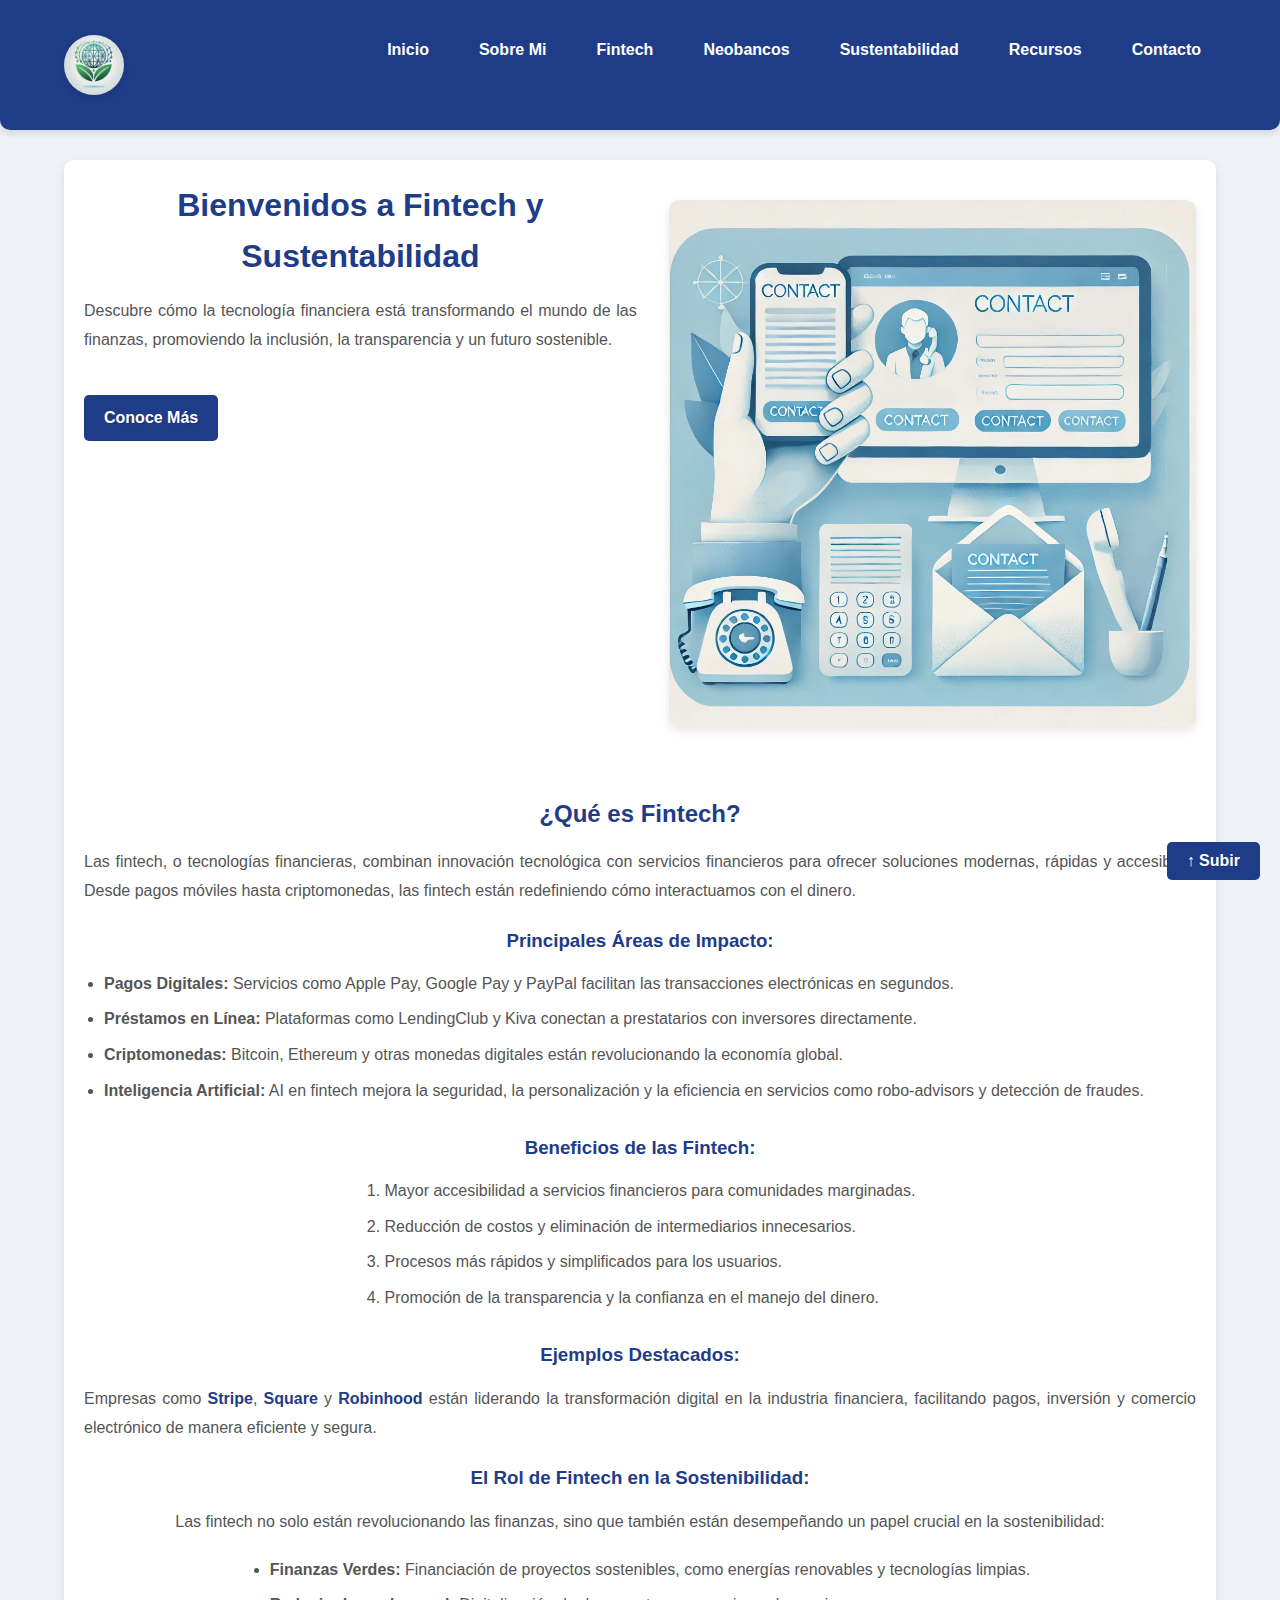
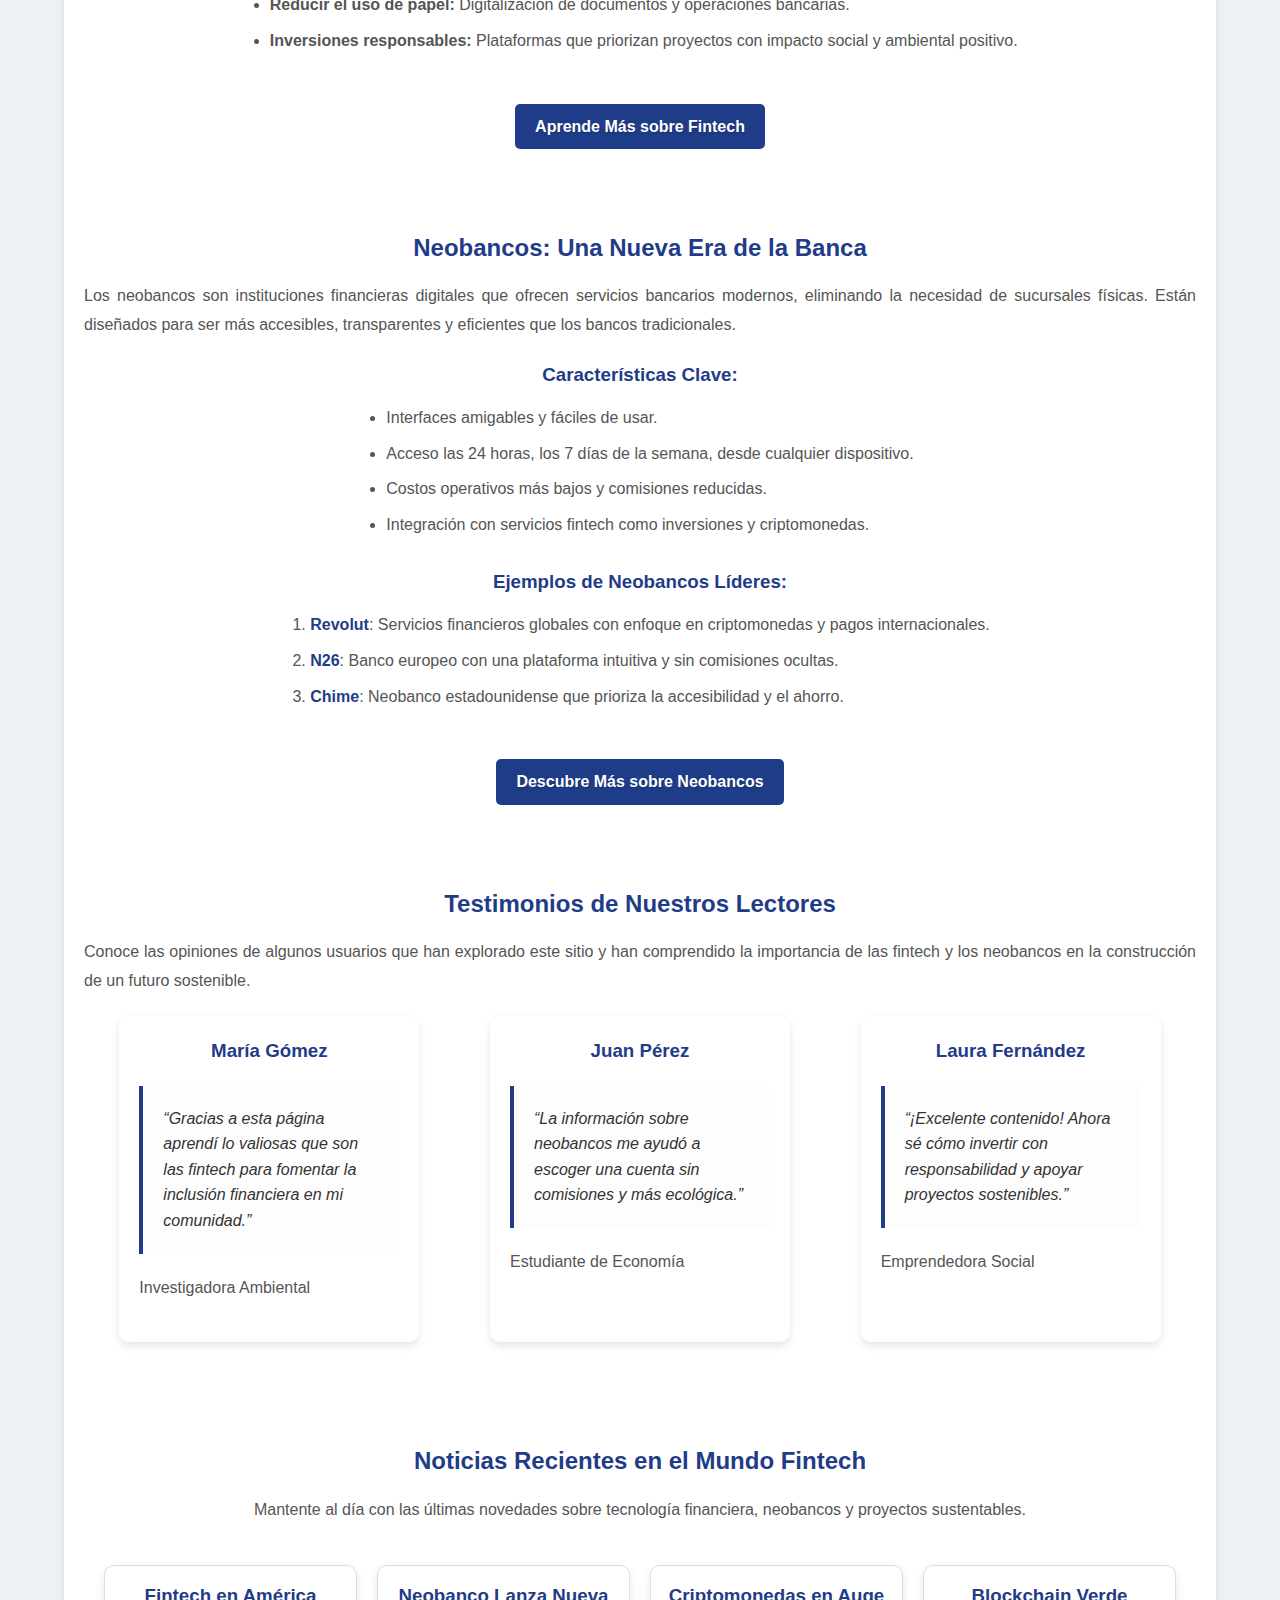
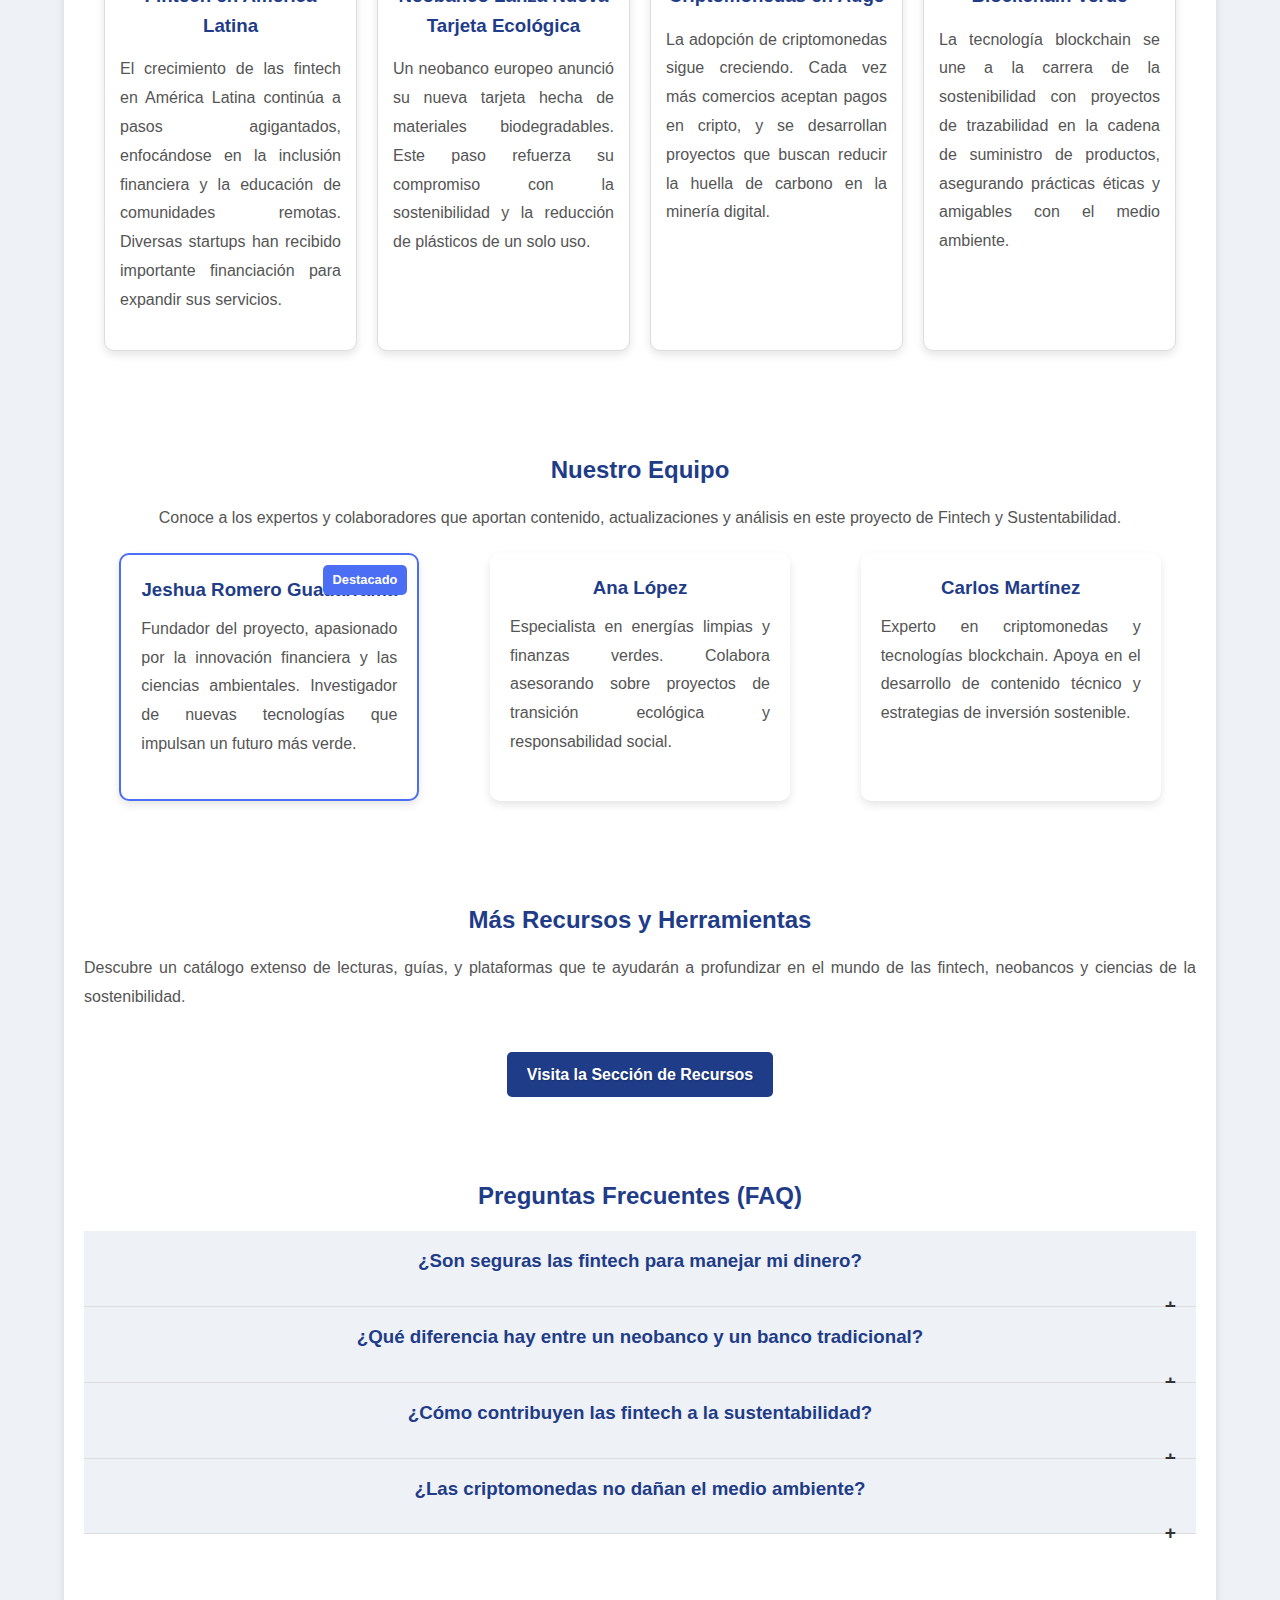
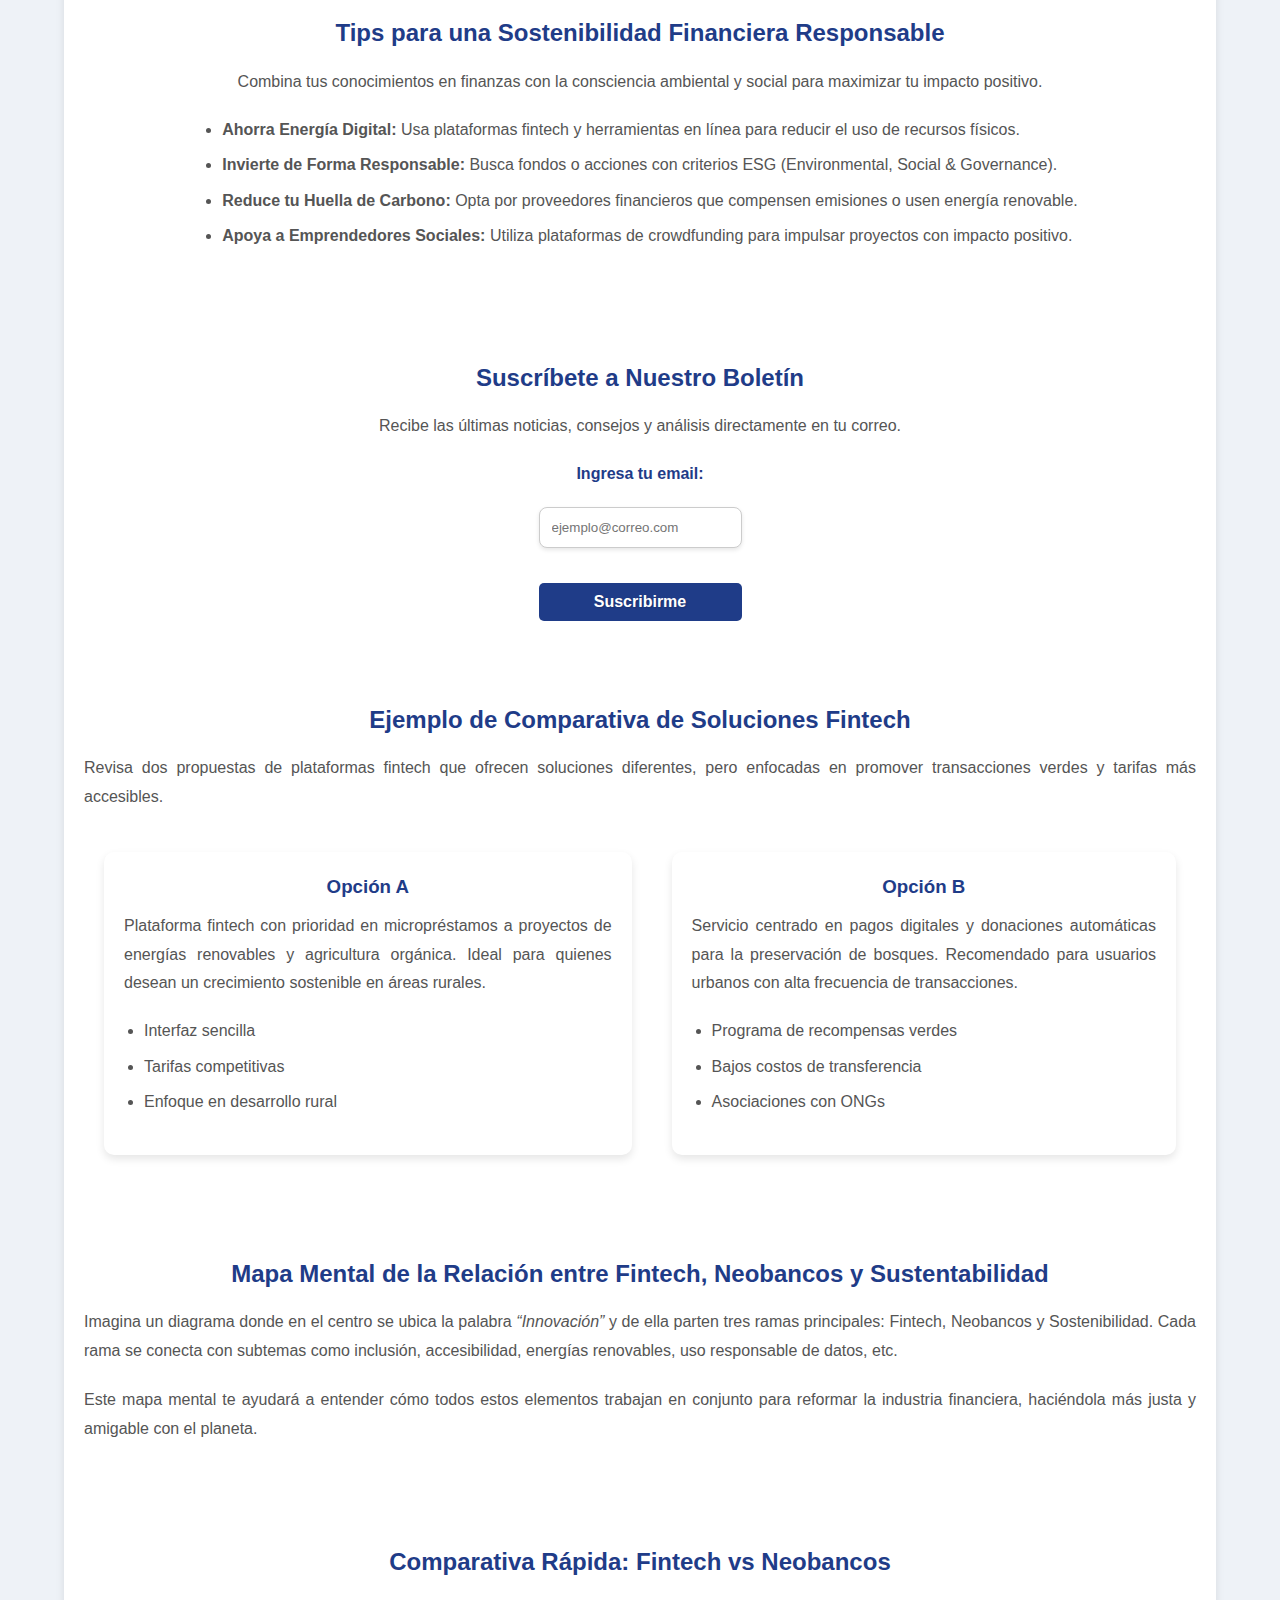
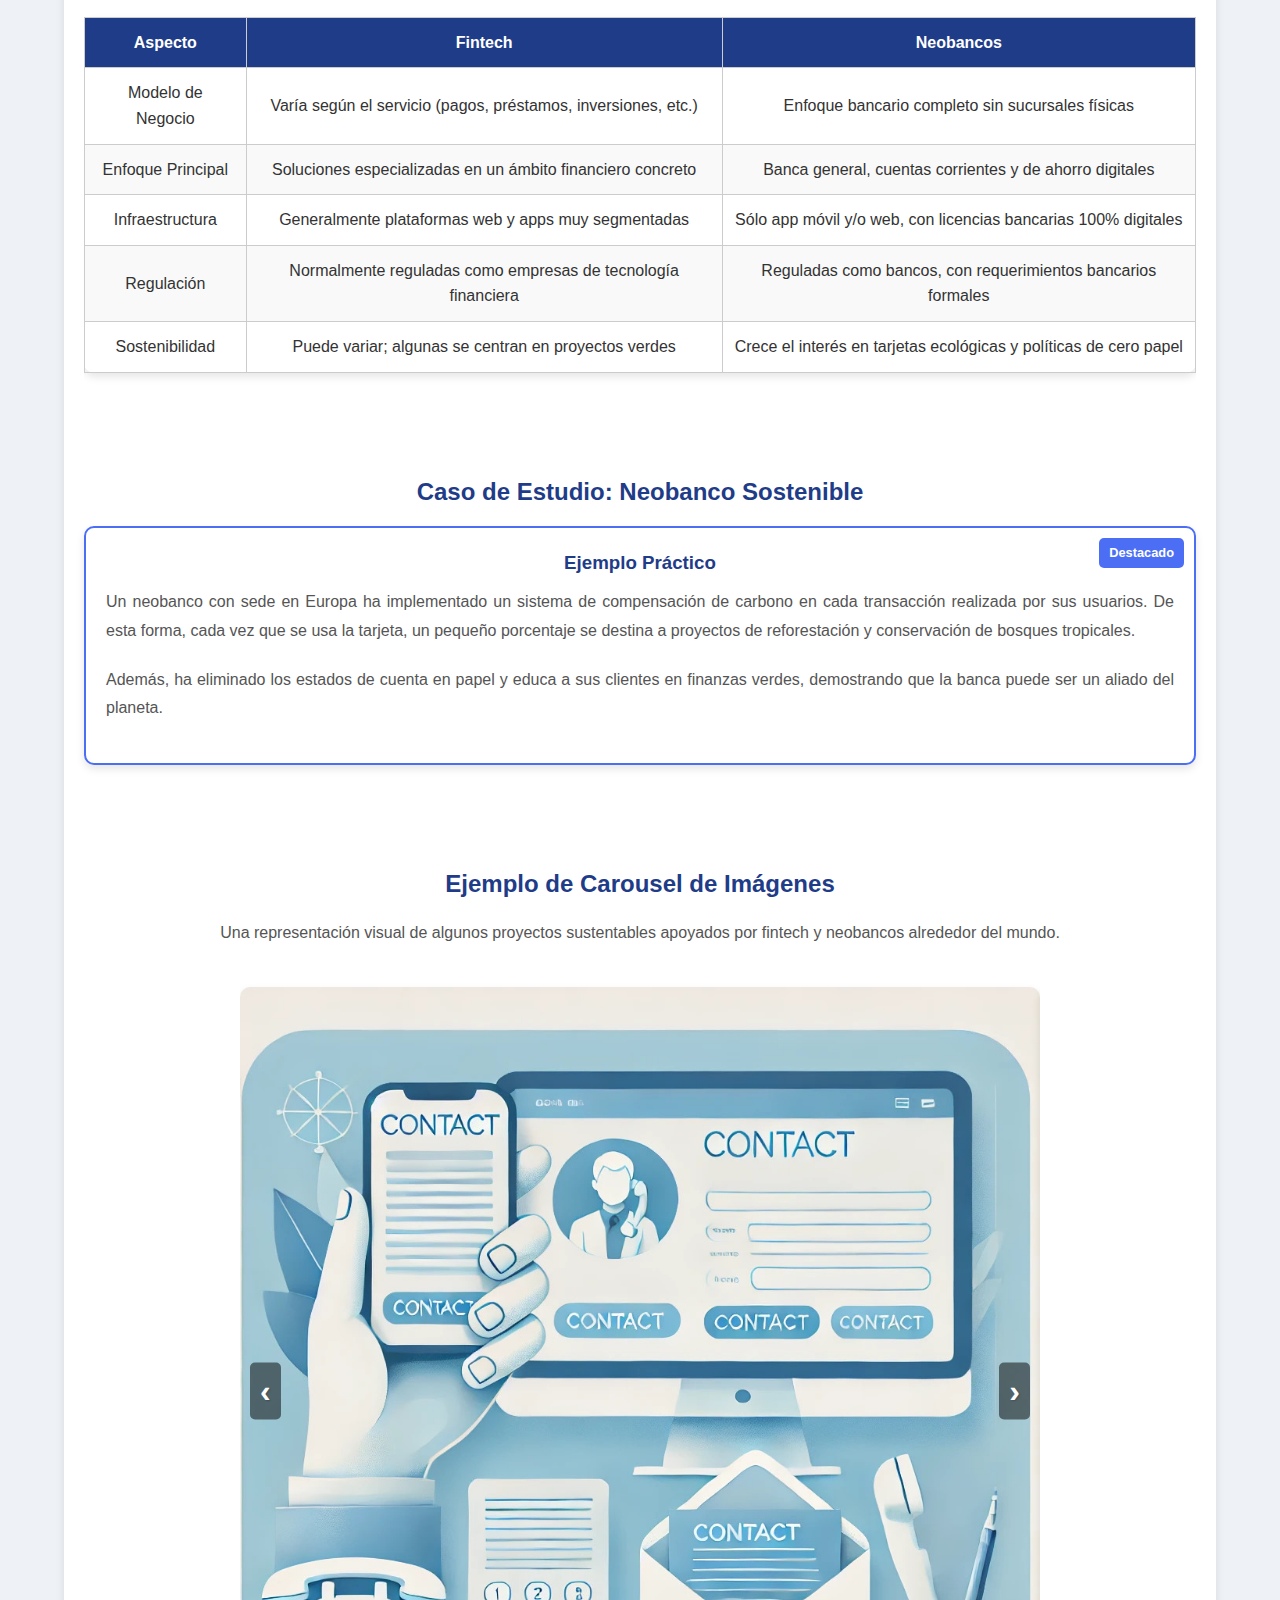
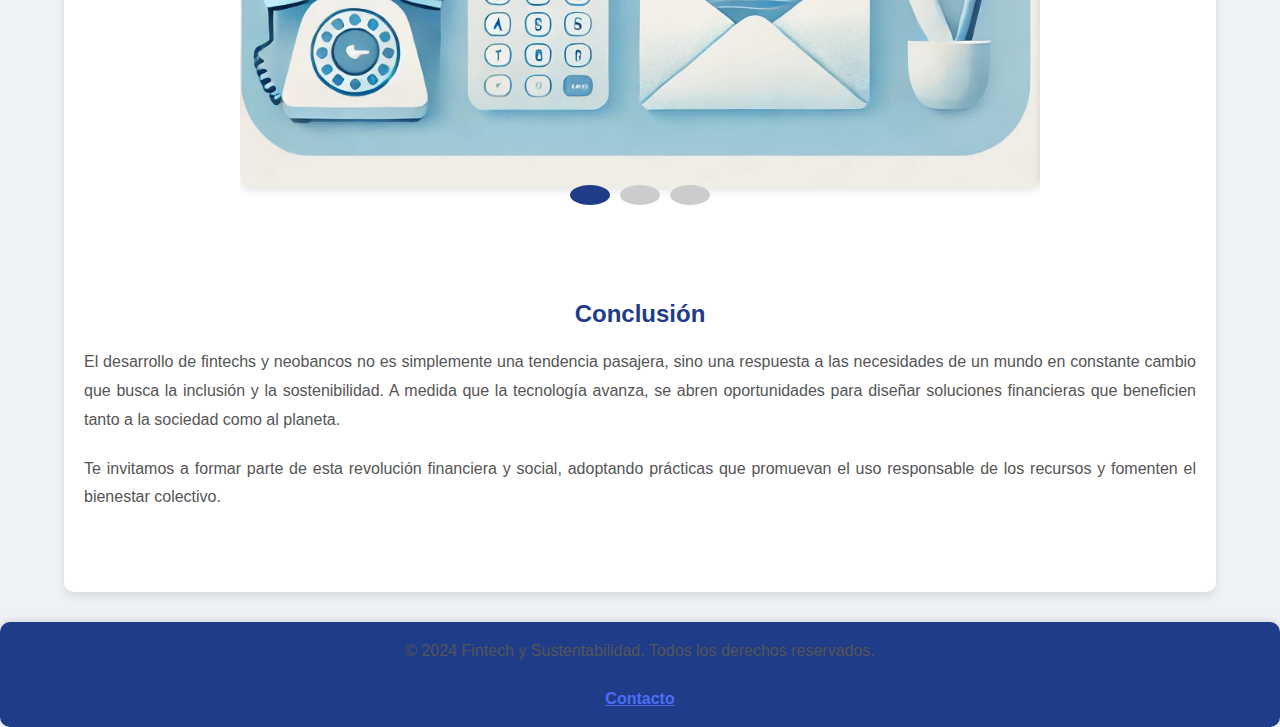
<file: index.html>
<!DOCTYPE html>
<html lang="es">
<head>
  <meta charset="UTF-8">
  <meta name="viewport" content="width=device-width, initial-scale=1.0">
  <title>Fintech, Neobancos y Sustentabilidad - Fintech y Sostenibilidad</title>
  <link rel="stylesheet" href="css/styles.css">
  
  <!-- Metadatos esenciales y SEO -->
  <meta name="description" content="Proyecto sobre el impacto de las fintechs y neobancos en las ciencias de la sostenibilidad. Explora cómo la tecnología financiera impulsa un futuro más sostenible.">
  <meta name="keywords" content="Fintech, Neobancos, Sustentabilidad, Innovación Financiera, Tecnología Financiera, Ciencias de la Sostenibilidad">
  <meta name="author" content="Jeshua Romero Guadarrama">
  <meta name="robots" content="index, follow">
  
  <!-- Metadatos para Open Graph -->
  <meta property="og:title" content="Fintech y Sustentabilidad - Innovación Financiera y Ecología">
  <meta property="og:description" content="Explora cómo las fintechs y neobancos están transformando la economía sostenible mediante tecnología avanzada y prácticas responsables.">
  <meta property="og:image" content="images/contact.jpeg">
  
  <!-- Metadatos adicionales para redes sociales -->
  <meta name="twitter:card" content="summary_large_image">
  <meta name="twitter:title" content="Fintech y Sustentabilidad">
  <meta name="twitter:description" content="Aprende cómo la innovación financiera promueve un futuro más sostenible.">
  <meta name="twitter:image" content="images/contact.jpeg">
  
  <!-- Favicon (opcional, ajusta la ruta si la tienes) -->
  <link rel="icon" href="images/logo.jpeg" type="image/jpeg">
</head>
<body id="top">
  <!-- HEADER: Navegación principal -->
  <header>
    <nav>
      <img src="images/logo.jpeg" alt="Logo del Proyecto" id="logo">
      <ul>
        <li><a href="index.html">Inicio</a></li>
        <li><a href="about.html">Sobre Mi</a></li>
        <li><a href="fintechs.html">Fintech</a></li>
        <li><a href="neobanks.html">Neobancos</a></li>
        <li><a href="sustainability_sciences.html">Sustentabilidad</a></li>
        <li><a href="resources.html">Recursos</a></li>
        <li><a href="contact.html">Contacto</a></li>
      </ul>
    </nav>
  </header>

  <!-- CONTENEDOR PRINCIPAL -->
  <main>
    <!-- Sección Hero con layout de dos columnas -->
    <section id="hero" class="two-column-layout flex-center-all" style="margin-bottom: 40px;">
      <!-- Columna 1: Texto principal -->
      <div>
        <h1>Bienvenidos a Fintech y Sustentabilidad</h1>
        <p>
          Descubre cómo la tecnología financiera está transformando el mundo de las finanzas, 
          promoviendo la inclusión, la transparencia y un futuro sostenible.
        </p>
        <a href="#overview" class="btn" style="margin-top: 20px;">Conoce Más</a>
      </div>
      <!-- Columna 2: Imagen principal -->
      <div>
        <img src="images/contact.jpeg" alt="Imagen de Fintech" class="responsive-small">
      </div>
    </section>
    
    <!-- Sección Overview: Introducción a Fintech -->
    <section id="overview">
      <h2>¿Qué es Fintech?</h2>
      <p>
        Las fintech, o tecnologías financieras, combinan innovación tecnológica con servicios financieros 
        para ofrecer soluciones modernas, rápidas y accesibles. Desde pagos móviles hasta criptomonedas, 
        las fintech están redefiniendo cómo interactuamos con el dinero.
      </p>

      <h3>Principales Áreas de Impacto:</h3>
      <ul class="flex-wrap">
        <li><strong>Pagos Digitales:</strong> Servicios como Apple Pay, Google Pay y PayPal facilitan 
            las transacciones electrónicas en segundos.</li>
        <li><strong>Préstamos en Línea:</strong> Plataformas como LendingClub y Kiva conectan a prestatarios 
            con inversores directamente.</li>
        <li><strong>Criptomonedas:</strong> Bitcoin, Ethereum y otras monedas digitales están revolucionando 
            la economía global.</li>
        <li><strong>Inteligencia Artificial:</strong> AI en fintech mejora la seguridad, la personalización 
            y la eficiencia en servicios como robo-advisors y detección de fraudes.</li>
      </ul>

      <h3>Beneficios de las Fintech:</h3>
      <ol>
        <li>Mayor accesibilidad a servicios financieros para comunidades marginadas.</li>
        <li>Reducción de costos y eliminación de intermediarios innecesarios.</li>
        <li>Procesos más rápidos y simplificados para los usuarios.</li>
        <li>Promoción de la transparencia y la confianza en el manejo del dinero.</li>
      </ol>

      <h3>Ejemplos Destacados:</h3>
      <p>
        Empresas como <a href="https://stripe.com/" target="_blank">Stripe</a>, 
        <a href="https://www.square.com/" target="_blank">Square</a> y 
        <a href="https://robinhood.com/" target="_blank">Robinhood</a> 
        están liderando la transformación digital en la industria financiera, 
        facilitando pagos, inversión y comercio electrónico de manera eficiente y segura.
      </p>

      <h3>El Rol de Fintech en la Sostenibilidad:</h3>
      <p>
        Las fintech no solo están revolucionando las finanzas, sino que también están 
        desempeñando un papel crucial en la sostenibilidad:
      </p>
      <ul>
        <li><strong>Finanzas Verdes:</strong> Financiación de proyectos sostenibles, 
            como energías renovables y tecnologías limpias.</li>
        <li><strong>Reducir el uso de papel:</strong> Digitalización de documentos 
            y operaciones bancarias.</li>
        <li><strong>Inversiones responsables:</strong> Plataformas que priorizan proyectos 
            con impacto social y ambiental positivo.</li>
      </ul>

      <a href="fintechs.html" class="btn" style="margin-top: 20px;">Aprende Más sobre Fintech</a>
    </section>
    
    <!-- Sección Neobancos: Introducción y características -->
    <section id="neobanks" style="margin-top: 40px;">
      <h2>Neobancos: Una Nueva Era de la Banca</h2>
      <p>
        Los neobancos son instituciones financieras digitales que ofrecen servicios bancarios modernos, 
        eliminando la necesidad de sucursales físicas. Están diseñados para ser más accesibles, transparentes 
        y eficientes que los bancos tradicionales.
      </p>
      <h3>Características Clave:</h3>
      <ul>
        <li>Interfaces amigables y fáciles de usar.</li>
        <li>Acceso las 24 horas, los 7 días de la semana, desde cualquier dispositivo.</li>
        <li>Costos operativos más bajos y comisiones reducidas.</li>
        <li>Integración con servicios fintech como inversiones y criptomonedas.</li>
      </ul>

      <h3>Ejemplos de Neobancos Líderes:</h3>
      <ol>
        <li><a href="https://www.revolut.com/" target="_blank">Revolut</a>: 
            Servicios financieros globales con enfoque en criptomonedas y pagos internacionales.</li>
        <li><a href="https://n26.com/" target="_blank">N26</a>: Banco europeo con 
            una plataforma intuitiva y sin comisiones ocultas.</li>
        <li><a href="https://www.chime.com/" target="_blank">Chime</a>: Neobanco estadounidense 
            que prioriza la accesibilidad y el ahorro.</li>
      </ol>
      
      <a href="neobanks.html" class="btn" style="margin-top: 20px;">Descubre Más sobre Neobancos</a>
    </section>
    
    <!-- SECCIÓN: Testimonios de Usuarios -->
    <section id="testimonios" style="margin-top: 40px;">
      <h2>Testimonios de Nuestros Lectores</h2>
      <p>
        Conoce las opiniones de algunos usuarios que han explorado este sitio y han comprendido 
        la importancia de las fintech y los neobancos en la construcción de un futuro sostenible.
      </p>
      <div class="flex-wrap" style="width: 100%; justify-content: space-around;">
        <div class="card" style="max-width: 300px;">
          <h3>María Gómez</h3>
          <blockquote>
            “Gracias a esta página aprendí lo valiosas que son las fintech 
            para fomentar la inclusión financiera en mi comunidad.”
          </blockquote>
          <p>Investigadora Ambiental</p>
        </div>
        <div class="card" style="max-width: 300px;">
          <h3>Juan Pérez</h3>
          <blockquote>
            “La información sobre neobancos me ayudó a escoger una cuenta 
            sin comisiones y más ecológica.”
          </blockquote>
          <p>Estudiante de Economía</p>
        </div>
        <div class="card" style="max-width: 300px;">
          <h3>Laura Fernández</h3>
          <blockquote>
            “¡Excelente contenido! Ahora sé cómo invertir con responsabilidad y 
            apoyar proyectos sostenibles.”
          </blockquote>
          <p>Emprendedora Social</p>
        </div>
      </div>
    </section>

    <!-- SECCIÓN: Noticias Recientes (utilizando un layout de tarjetas) -->
    <section id="noticias" style="margin-top: 40px;">
      <h2>Noticias Recientes en el Mundo Fintech</h2>
      <p>
        Mantente al día con las últimas novedades sobre tecnología financiera, 
        neobancos y proyectos sustentables.
      </p>
      <div class="grid-container">
        <div class="grid-item">
          <h3>Fintech en América Latina</h3>
          <p>
            El crecimiento de las fintech en América Latina continúa a pasos 
            agigantados, enfocándose en la inclusión financiera y la educación 
            de comunidades remotas. Diversas startups han recibido importante 
            financiación para expandir sus servicios.
          </p>
        </div>
        <div class="grid-item">
          <h3>Neobanco Lanza Nueva Tarjeta Ecológica</h3>
          <p>
            Un neobanco europeo anunció su nueva tarjeta hecha de materiales 
            biodegradables. Este paso refuerza su compromiso con la 
            sostenibilidad y la reducción de plásticos de un solo uso.
          </p>
        </div>
        <div class="grid-item">
          <h3>Criptomonedas en Auge</h3>
          <p>
            La adopción de criptomonedas sigue creciendo. Cada vez más comercios 
            aceptan pagos en cripto, y se desarrollan proyectos que buscan 
            reducir la huella de carbono en la minería digital.
          </p>
        </div>
        <div class="grid-item">
          <h3>Blockchain Verde</h3>
          <p>
            La tecnología blockchain se une a la carrera de la sostenibilidad 
            con proyectos de trazabilidad en la cadena de suministro de 
            productos, asegurando prácticas éticas y amigables con el medio 
            ambiente.
          </p>
        </div>
      </div>
    </section>

    <!-- SECCIÓN: Equipo (Layout con tarjetas "featured") -->
    <section id="equipo" style="margin-top: 40px;">
      <h2>Nuestro Equipo</h2>
      <p>
        Conoce a los expertos y colaboradores que aportan contenido, actualizaciones 
        y análisis en este proyecto de Fintech y Sustentabilidad.
      </p>
      <div class="flex-wrap" style="width: 100%; justify-content: space-around;">
        <div class="card featured" style="max-width: 300px;">
          <h3>Jeshua Romero Guadarrama</h3>
          <p>
            Fundador del proyecto, apasionado por la innovación financiera y 
            las ciencias ambientales. Investigador de nuevas tecnologías 
            que impulsan un futuro más verde.
          </p>
        </div>
        <div class="card" style="max-width: 300px;">
          <h3>Ana López</h3>
          <p>
            Especialista en energías limpias y finanzas verdes. Colabora 
            asesorando sobre proyectos de transición ecológica y 
            responsabilidad social.
          </p>
        </div>
        <div class="card" style="max-width: 300px;">
          <h3>Carlos Martínez</h3>
          <p>
            Experto en criptomonedas y tecnologías blockchain. Apoya en 
            el desarrollo de contenido técnico y estrategias de 
            inversión sostenible.
          </p>
        </div>
      </div>
    </section>

    <!-- SECCIÓN: Recursos Adicionales (Enlace a ‘resources.html’) -->
    <section id="recursos-adicionales" style="margin-top: 40px;">
      <h2>Más Recursos y Herramientas</h2>
      <p>
        Descubre un catálogo extenso de lecturas, guías, y plataformas que 
        te ayudarán a profundizar en el mundo de las fintech, neobancos y 
        ciencias de la sostenibilidad.
      </p>
      <a href="resources.html" class="btn" style="margin-top: 20px;">Visita la Sección de Recursos</a>
    </section>

    <!-- SECCIÓN: FAQ - Preguntas Frecuentes -->
    <section id="faq" style="margin-top: 40px;">
      <h2>Preguntas Frecuentes (FAQ)</h2>
      <div class="accordion" style="width: 100%;">
        <div class="accordion-item">
          <div class="accordion-header">
            <h3>¿Son seguras las fintech para manejar mi dinero?</h3>
          </div>
          <div class="accordion-content">
            <p>
              Sí, la mayoría de las fintech cumplen con regulaciones estrictas y 
              estándares de seguridad. Utilizan encriptación y tecnologías 
              robustas para proteger la información financiera de sus usuarios.
            </p>
          </div>
        </div>
        <div class="accordion-item">
          <div class="accordion-header">
            <h3>¿Qué diferencia hay entre un neobanco y un banco tradicional?</h3>
          </div>
          <div class="accordion-content">
            <p>
              Los neobancos operan de forma 100% digital, sin sucursales físicas. 
              Sus costos suelen ser menores y ofrecen interfaces más intuitivas. 
              Un banco tradicional, en cambio, tiene una infraestructura física 
              extensa y puede tener procesos más lentos.
            </p>
          </div>
        </div>
        <div class="accordion-item">
          <div class="accordion-header">
            <h3>¿Cómo contribuyen las fintech a la sustentabilidad?</h3>
          </div>
          <div class="accordion-content">
            <p>
              Principalmente a través de la reducción de papel, la inversión 
              en proyectos ecológicos y la digitalización de procesos 
              bancarios. Además, fomentan la inclusión financiera, lo que 
              fortalece comunidades y economías locales.
            </p>
          </div>
        </div>
        <div class="accordion-item">
          <div class="accordion-header">
            <h3>¿Las criptomonedas no dañan el medio ambiente?</h3>
          </div>
          <div class="accordion-content">
            <p>
              Algunas criptomonedas usan métodos de consenso que consumen mucha 
              energía, pero existen proyectos enfocados en la ‘blockchain verde’ 
              y criptomonedas más eficientes. Además, se están explorando 
              protocolos que reducen significativamente la huella de carbono.
            </p>
          </div>
        </div>
      </div>
    </section>

    <!-- SECCIÓN: Tips de Sostenibilidad Financiera -->
    <section id="tips-sostenibilidad" style="margin-top: 40px;">
      <h2>Tips para una Sostenibilidad Financiera Responsable</h2>
      <p>
        Combina tus conocimientos en finanzas con la consciencia ambiental y 
        social para maximizar tu impacto positivo.
      </p>
      <ul>
        <li><strong>Ahorra Energía Digital:</strong> Usa plataformas fintech y 
            herramientas en línea para reducir el uso de recursos físicos.</li>
        <li><strong>Invierte de Forma Responsable:</strong> Busca fondos o 
            acciones con criterios ESG (Environmental, Social & Governance).</li>
        <li><strong>Reduce tu Huella de Carbono:</strong> Opta por proveedores 
            financieros que compensen emisiones o usen energía renovable.</li>
        <li><strong>Apoya a Emprendedores Sociales:</strong> Utiliza plataformas 
            de crowdfunding para impulsar proyectos con impacto positivo.</li>
      </ul>
    </section>

    <!-- SECCIÓN: Llamada a la Acción (CTA) para newsletter o suscripción -->
    <section id="cta-suscripcion" style="margin-top: 40px; text-align: center;">
      <h2>Suscríbete a Nuestro Boletín</h2>
      <p>Recibe las últimas noticias, consejos y análisis directamente en tu correo.</p>
      <form style="max-width: 400px; margin: auto;">
        <label for="email-suscripcion">Ingresa tu email:</label>
        <input type="email" id="email-suscripcion" placeholder="ejemplo@correo.com" required>
        <button type="submit" class="btn" style="margin-top: 20px;">Suscribirme</button>
      </form>
    </section>

    <!-- SECCIÓN: Test A/B con Cards (ejemplo de contenido adicional) -->
    <section id="ab-testing" style="margin-top: 40px;">
      <h2>Ejemplo de Comparativa de Soluciones Fintech</h2>
      <p>
        Revisa dos propuestas de plataformas fintech que ofrecen soluciones 
        diferentes, pero enfocadas en promover transacciones verdes y tarifas 
        más accesibles.
      </p>
      <div class="flex-row-center" style="width: 100%;">
        <div class="card" style="margin: 20px;">
          <h3>Opción A</h3>
          <p>
            Plataforma fintech con prioridad en micropréstamos a proyectos de 
            energías renovables y agricultura orgánica. Ideal para quienes 
            desean un crecimiento sostenible en áreas rurales.
          </p>
          <ul>
            <li>Interfaz sencilla</li>
            <li>Tarifas competitivas</li>
            <li>Enfoque en desarrollo rural</li>
          </ul>
        </div>
        <div class="card" style="margin: 20px;">
          <h3>Opción B</h3>
          <p>
            Servicio centrado en pagos digitales y donaciones automáticas para 
            la preservación de bosques. Recomendado para usuarios urbanos con 
            alta frecuencia de transacciones.
          </p>
          <ul>
            <li>Programa de recompensas verdes</li>
            <li>Bajos costos de transferencia</li>
            <li>Asociaciones con ONGs</li>
          </ul>
        </div>
      </div>
    </section>

    <!-- SECCIÓN: Mapa Mental (solo texto descriptivo) -->
    <section id="mapa-mental" style="margin-top: 40px;">
      <h2>Mapa Mental de la Relación entre Fintech, Neobancos y Sustentabilidad</h2>
      <p>
        Imagina un diagrama donde en el centro se ubica la palabra <em>“Innovación”</em> 
        y de ella parten tres ramas principales: Fintech, Neobancos y Sostenibilidad. 
        Cada rama se conecta con subtemas como inclusión, accesibilidad, energías 
        renovables, uso responsable de datos, etc.
      </p>
      <p>
        Este mapa mental te ayudará a entender cómo todos estos elementos trabajan 
        en conjunto para reformar la industria financiera, haciéndola más justa 
        y amigable con el planeta.
      </p>
    </section>

    <!-- SECCIÓN: Tabla de Comparación (Fintech vs Neobancos) -->
    <section id="comparacion" style="margin-top: 40px; width: 100%;">
      <h2>Comparativa Rápida: Fintech vs Neobancos</h2>
      <div class="table-responsive">
        <table class="table-advanced">
          <thead>
            <tr>
              <th>Aspecto</th>
              <th>Fintech</th>
              <th>Neobancos</th>
            </tr>
          </thead>
          <tbody>
            <tr>
              <td>Modelo de Negocio</td>
              <td>Varía según el servicio (pagos, préstamos, inversiones, etc.)</td>
              <td>Enfoque bancario completo sin sucursales físicas</td>
            </tr>
            <tr>
              <td>Enfoque Principal</td>
              <td>Soluciones especializadas en un ámbito financiero concreto</td>
              <td>Banca general, cuentas corrientes y de ahorro digitales</td>
            </tr>
            <tr>
              <td>Infraestructura</td>
              <td>Generalmente plataformas web y apps muy segmentadas</td>
              <td>Sólo app móvil y/o web, con licencias bancarias 100% digitales</td>
            </tr>
            <tr>
              <td>Regulación</td>
              <td>Normalmente reguladas como empresas de tecnología financiera</td>
              <td>Reguladas como bancos, con requerimientos bancarios formales</td>
            </tr>
            <tr>
              <td>Sostenibilidad</td>
              <td>Puede variar; algunas se centran en proyectos verdes</td>
              <td>Crece el interés en tarjetas ecológicas y políticas de cero papel</td>
            </tr>
          </tbody>
        </table>
      </div>
    </section>

    <!-- SECCIÓN: Caso de Estudio (Tarjeta Destacada) -->
    <section id="caso-estudio" style="margin-top: 40px;">
      <h2>Caso de Estudio: Neobanco Sostenible</h2>
      <div class="card featured">
        <h3>Ejemplo Práctico</h3>
        <p>
          Un neobanco con sede en Europa ha implementado un sistema de compensación 
          de carbono en cada transacción realizada por sus usuarios. De esta forma, 
          cada vez que se usa la tarjeta, un pequeño porcentaje se destina a 
          proyectos de reforestación y conservación de bosques tropicales.
        </p>
        <p>
          Además, ha eliminado los estados de cuenta en papel y educa a sus 
          clientes en finanzas verdes, demostrando que la banca puede ser un 
          aliado del planeta.
        </p>
      </div>
    </section>

    <!-- SECCIÓN: Carousel (Ejemplo de uso de clases) -->
    <section id="carousel-demo" style="margin-top: 40px;">
      <h2>Ejemplo de Carousel de Imágenes</h2>
      <p>
        Una representación visual de algunos proyectos sustentables apoyados 
        por fintech y neobancos alrededor del mundo.
      </p>
      <div class="carousel">
        <div class="carousel-track">
          <div class="carousel-item">
            <img src="images/contact.jpeg" alt="Proyecto 1">
          </div>
          <div class="carousel-item">
            <img src="images/contact.jpeg" alt="Proyecto 2">
          </div>
          <div class="carousel-item">
            <img src="images/contact.jpeg" alt="Proyecto 3">
          </div>
        </div>
        <button class="carousel-nav prev">‹</button>
        <button class="carousel-nav next">›</button>
        <div class="carousel-indicators">
          <button class="active"></button>
          <button></button>
          <button></button>
        </div>
      </div>
    </section>

    <!-- SECCIÓN: Conclusión / Mensaje Final -->
    <section id="conclusion" style="margin-top: 40px;">
      <h2>Conclusión</h2>
      <p>
        El desarrollo de fintechs y neobancos no es simplemente una tendencia 
        pasajera, sino una respuesta a las necesidades de un mundo en constante 
        cambio que busca la inclusión y la sostenibilidad. A medida que la 
        tecnología avanza, se abren oportunidades para diseñar soluciones 
        financieras que beneficien tanto a la sociedad como al planeta.
      </p>
      <p>
        Te invitamos a formar parte de esta revolución financiera y social, 
        adoptando prácticas que promuevan el uso responsable de los recursos 
        y fomenten el bienestar colectivo.
      </p>
    </section>
  </main>
  
  <!-- BOTÓN FLOTANTE: Subir al inicio -->
  <button class="position-fixed z-index-high" id="btn-subir">↑ Subir</button>

  <!-- PIE DE PÁGINA -->
  <footer>
    <p>&copy; 2024 Fintech y Sustentabilidad. Todos los derechos reservados.</p>
    <a href="contact.html">Contacto</a>
  </footer>
  
  <!-- SCRIPT para el botón "Subir" (scroll top) -->
  <script>
    // Lógica para desplazarse al principio de la página
    const btnSubir = document.getElementById('btn-subir');
    btnSubir.addEventListener('click', () => {
      window.scrollTo({
        top: 0,
        behavior: 'smooth'
      });
    });

    // Lógica básica para mostrar y ocultar contenido de acordeón en FAQ
    const accordionHeaders = document.querySelectorAll('.accordion-header');
    accordionHeaders.forEach(header => {
      header.addEventListener('click', () => {
        header.classList.toggle('active');
        const content = header.nextElementSibling;
        if (content.classList.contains('active')) {
          content.classList.remove('active');
          content.style.maxHeight = 0;
        } else {
          content.classList.add('active');
          content.style.maxHeight = content.scrollHeight + 'px';
        }
      });
    });

    // Ejemplo simple de funcionalidad para el carousel (botones anterior y siguiente)
    const track = document.querySelector('.carousel-track');
    const slides = Array.from(track.children);
    const nextButton = document.querySelector('.carousel-nav.next');
    const prevButton = document.querySelector('.carousel-nav.prev');
    const indicators = Array.from(document.querySelectorAll('.carousel-indicators button'));
    let currentSlide = 0;

    function updateCarousel(index) {
      track.style.transform = 'translateX(-' + index * 100 + '%)';
      indicators.forEach((dot, i) => {
        dot.classList.toggle('active', i === index);
      });
    }

    nextButton.addEventListener('click', () => {
      currentSlide = (currentSlide + 1) % slides.length;
      updateCarousel(currentSlide);
    });

    prevButton.addEventListener('click', () => {
      currentSlide = (currentSlide - 1 + slides.length) % slides.length;
      updateCarousel(currentSlide);
    });

    indicators.forEach((indicator, idx) => {
      indicator.addEventListener('click', () => {
        currentSlide = idx;
        updateCarousel(currentSlide);
      });
    });
  </script>
</body>
</html>
</file>
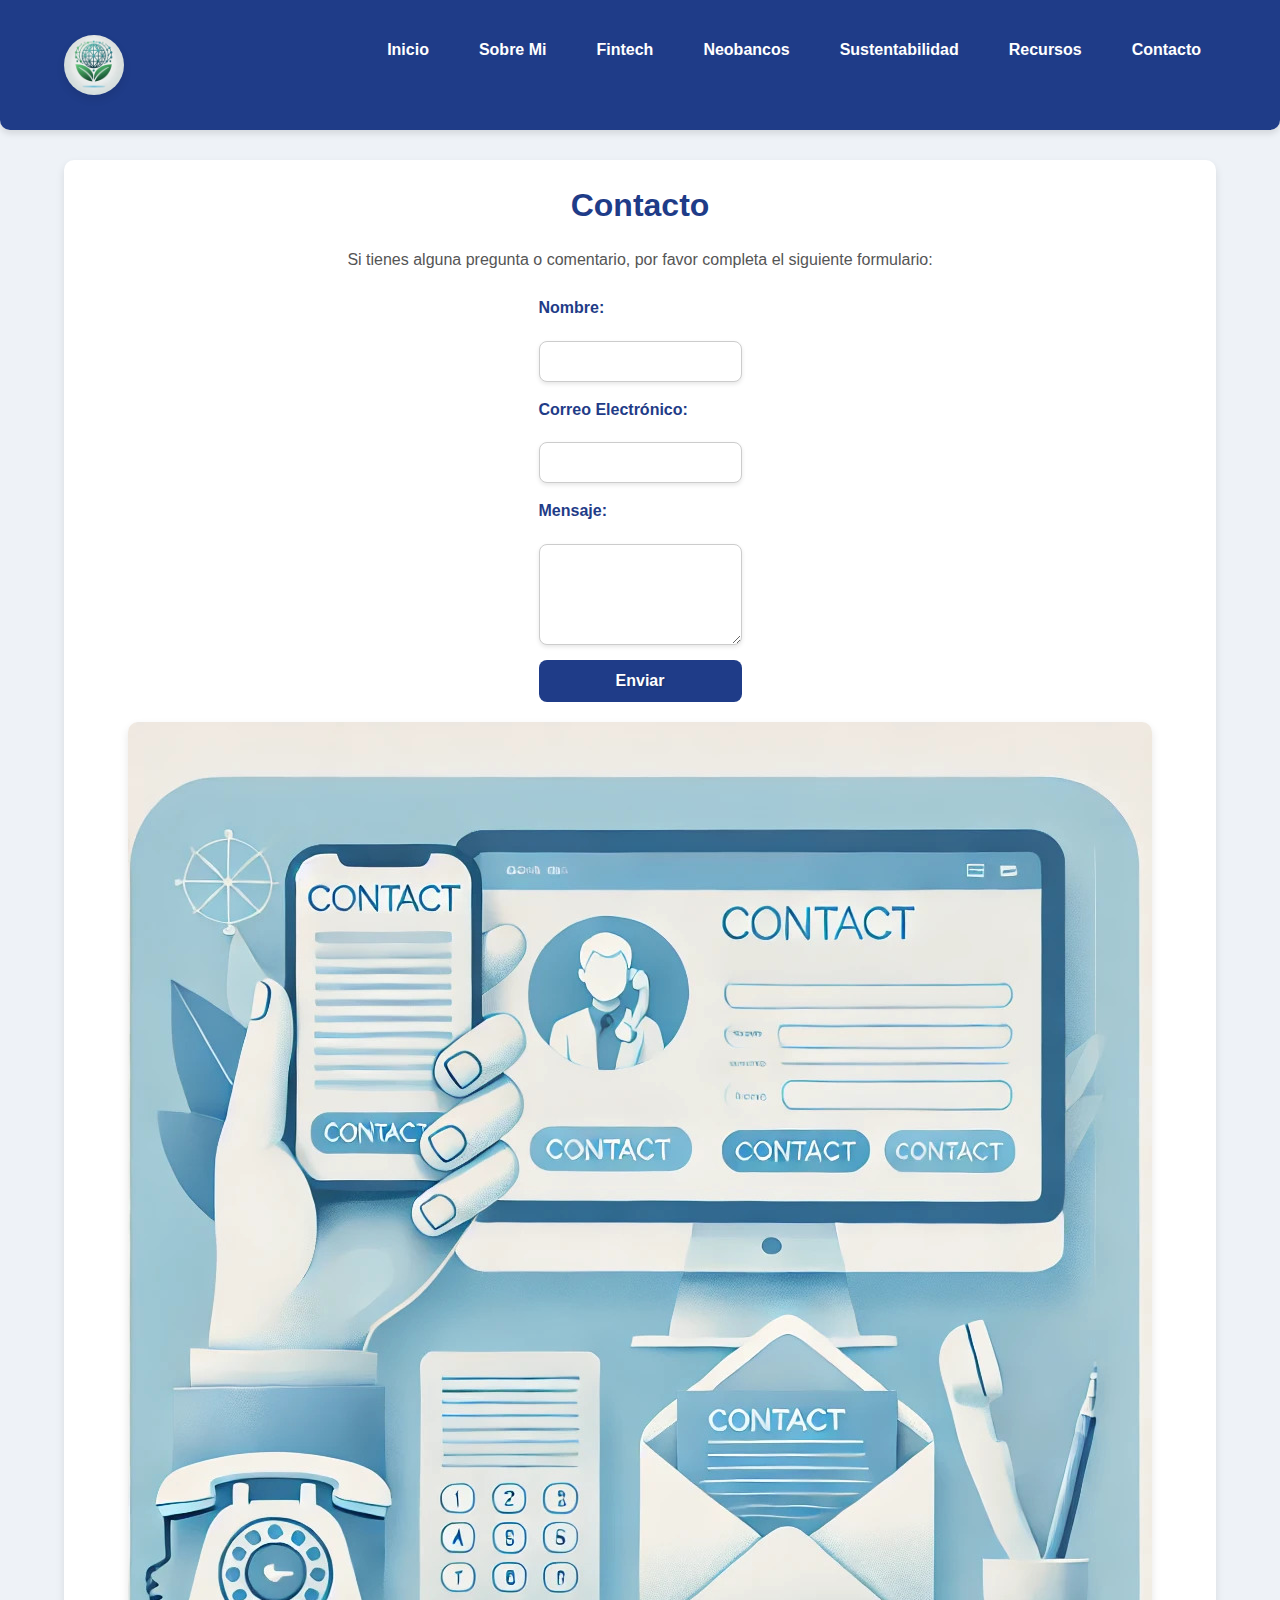
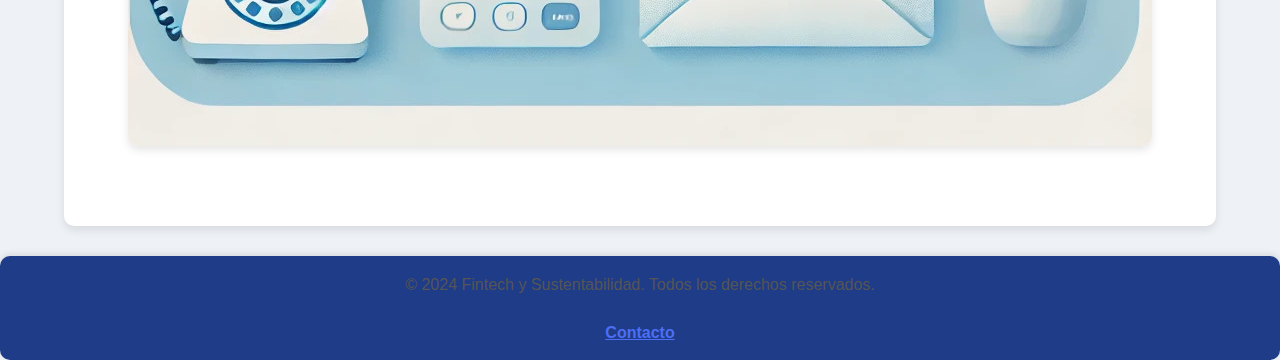
<file: contact.html>
<!DOCTYPE html>
<html lang="es">
<head>
    <meta charset="UTF-8">
    <meta name="viewport" content="width=device-width, initial-scale=1.0">
    <title>Contacto - Fintech y Sustentabilidad</title>
    <link rel="stylesheet" href="css/styles.css">
    <meta name="description" content="Formulario de contacto para el proyecto Fintech y Sustentabilidad">
    <meta name="keywords" content="Fintech, Neobancos, Sustentabilidad, Innovación Financiera, Tecnología Financiera, Ciencias de la Sostenibilidad">
    <meta name="author" content="Jeshua Romero Guadarrama">
    <meta name="robots" content="index, follow">
    <meta property="og:title" content="Fintech y Sustentabilidad - Innovación Financiera y Ecología">
    <meta property="og:description" content="Explora cómo las fintechs y neobancos están transformando la economía sostenible mediante tecnología avanzada y prácticas responsables.">
    <meta property="og:image" content="images/contact.jpeg">

</head>
<body>
    <header>
        <nav>
            <img src="images/logo.jpeg" alt="Logo del Proyecto" id="logo">
            <ul>
                <li><a href="index.html">Inicio</a></li>
                <li><a href="about.html">Sobre Mi</a></li>
                <li><a href="fintechs.html">Fintech</a></li>
                <li><a href="neobanks.html">Neobancos</a></li>
                <li><a href="sustainability_sciences.html">Sustentabilidad</a></li>
                <li><a href="resources.html">Recursos</a></li>
                <li><a href="contact.html">Contacto</a></li>
            </ul>
        </nav>
    </header>

    <main>
        <section id="contact">
            <h1>Contacto</h1>
            <p>Si tienes alguna pregunta o comentario, por favor completa el siguiente formulario:</p>
            
            <form action="https://formspree.io/f/your-form-id" method="POST">
                <label for="name">Nombre:</label>
                <input type="text" id="name" name="name" required>

                <label for="email">Correo Electrónico:</label>
                <input type="email" id="email" name="_replyto" required>

                <label for="message">Mensaje:</label>
                <textarea id="message" name="message" rows="5" required></textarea>

                <button type="submit">Enviar</button>
            </form>
            
            <img src="images/contact.jpeg" alt="Imagen de Contacto">
        </section>
    </main>

    <footer>
        <p>&copy; 2024 Fintech y Sustentabilidad. Todos los derechos reservados.</p>
        <a href="contact.html">Contacto</a>
    </footer>
</body>
</html>
</file>
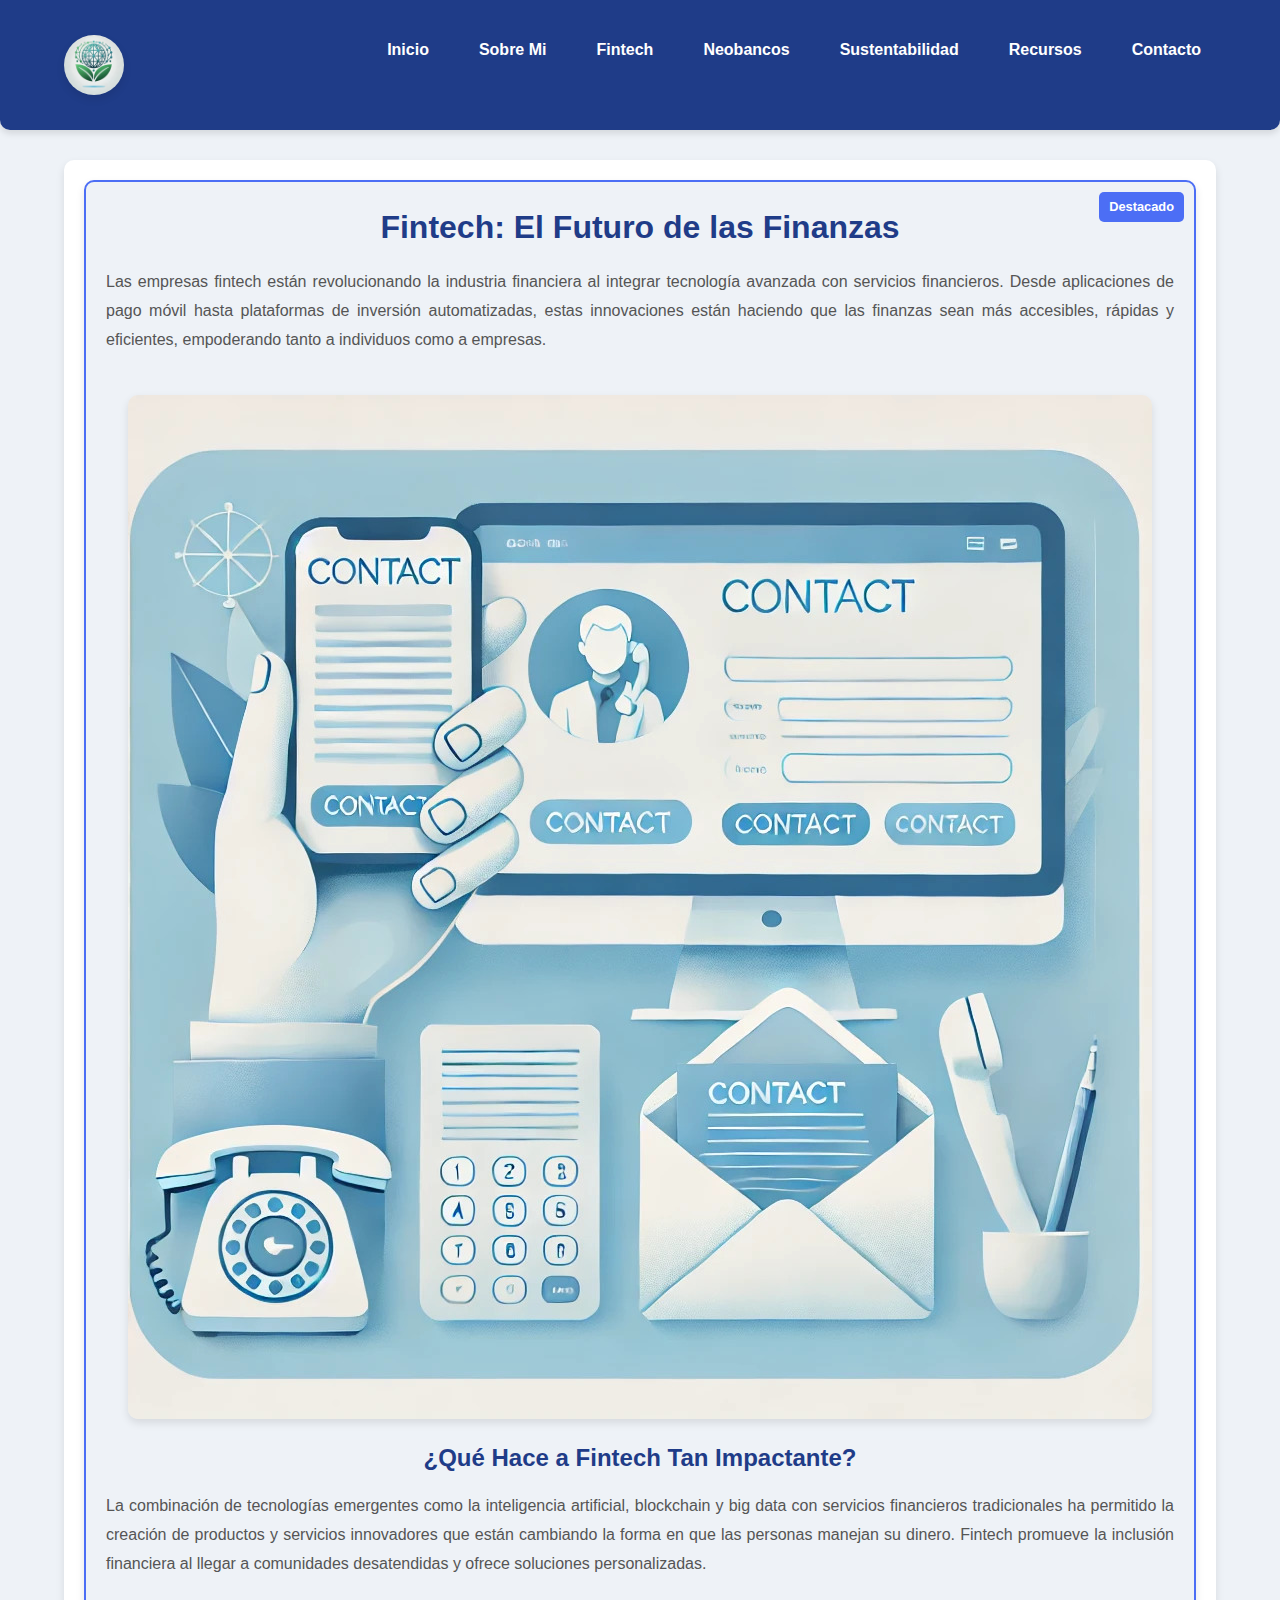
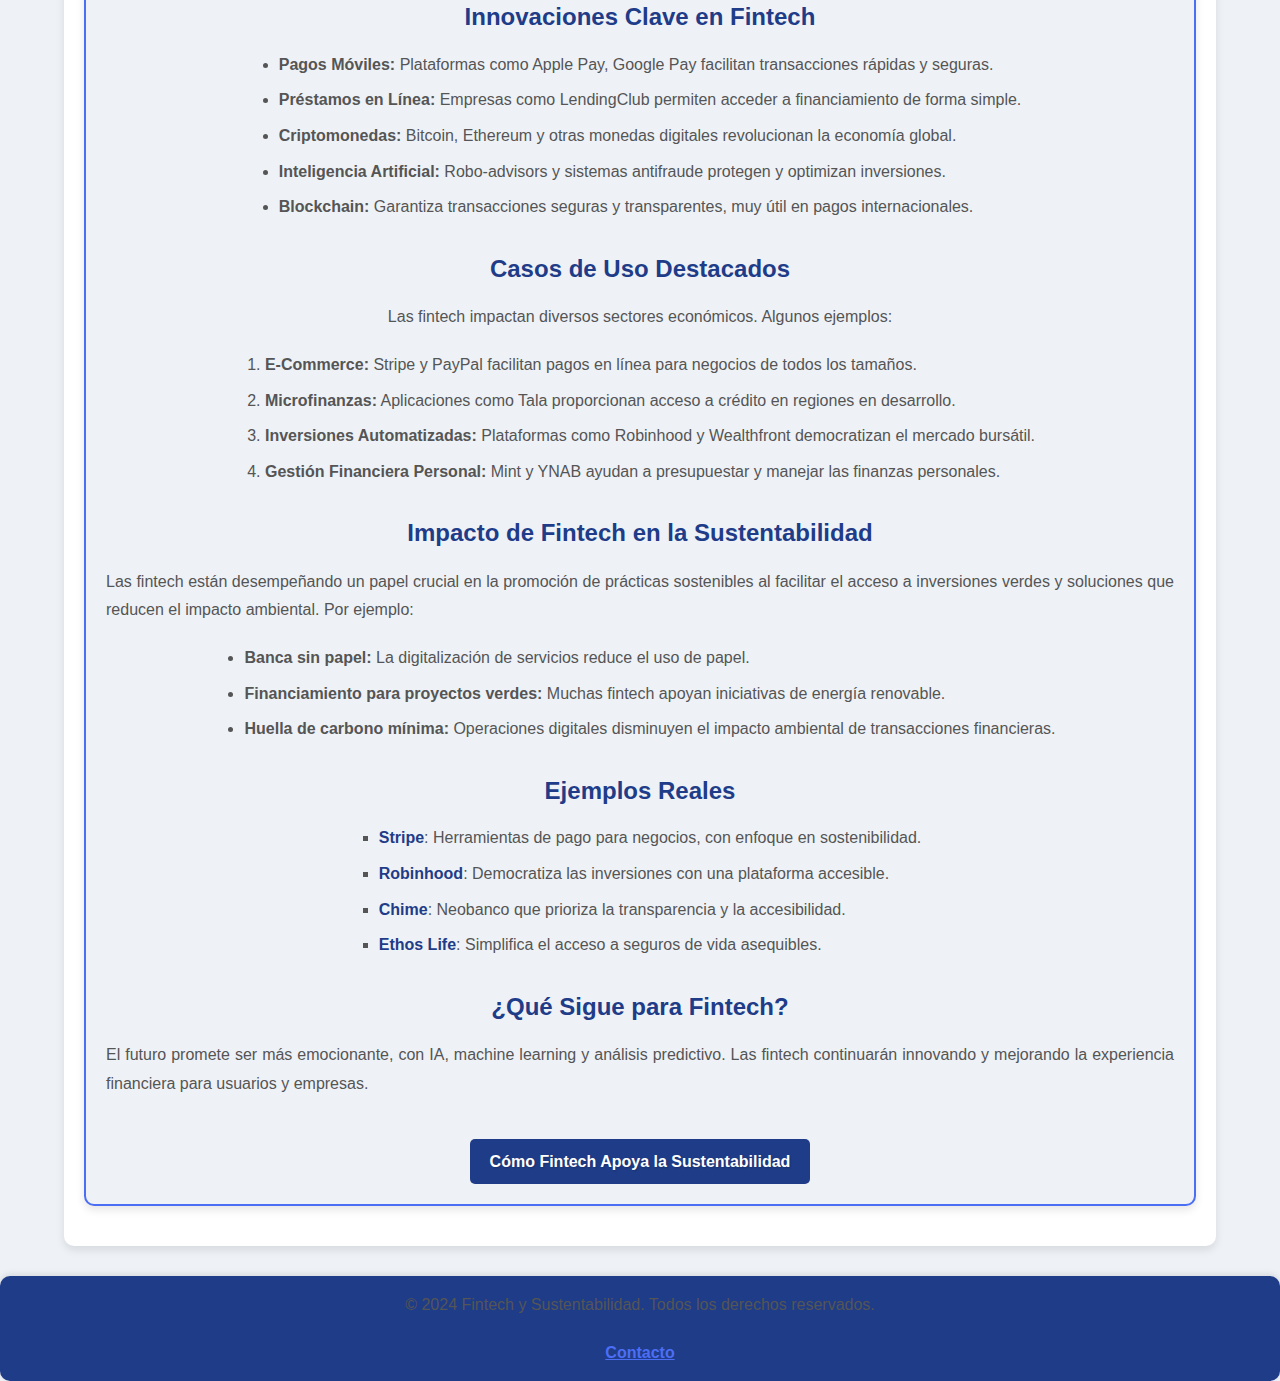
<file: fintechs.html>
<!DOCTYPE html>
<html lang="es">
<head>
  <meta charset="UTF-8">
  <meta name="viewport" content="width=device-width, initial-scale=1.0">
  <title>Fintech - Fintech y Sustentabilidad</title>
  <link rel="stylesheet" href="css/styles.css">
  <meta name="description" content="Explora el mundo de Fintech y su impacto en la sustentabilidad">
  <meta name="keywords" content="Fintech, Neobancos, Sustentabilidad, Innovación Financiera, Tecnología Financiera, Ciencias de la Sostenibilidad">
  <meta name="author" content="Jeshua Romero Guadarrama">
  <meta name="robots" content="index, follow">
  <meta property="og:title" content="Fintech y Sustentabilidad - Innovación Financiera y Ecología">
  <meta property="og:description" content="Explora cómo las fintechs y neobancos están transformando la economía sostenible mediante tecnología avanzada y prácticas responsables.">
  <meta property="og:image" content="images/contact.jpeg">
</head>
<body>
  <header>
    <nav>
      <img src="images/logo.jpeg" alt="Logo del Proyecto" id="logo">
      <ul>
        <li><a href="index.html">Inicio</a></li>
        <li><a href="about.html">Sobre Mi</a></li>
        <li><a href="fintechs.html">Fintech</a></li>
        <li><a href="neobanks.html">Neobancos</a></li>
        <li><a href="sustainability_sciences.html">Sustentabilidad</a></li>
        <li><a href="resources.html">Recursos</a></li>
        <li><a href="contact.html">Contacto</a></li>
      </ul>
    </nav>
  </header>

  <main>
    <!-- Sección Fintech con tarjeta destacada -->
    <section id="fintech" class="card featured" style="padding: 20px; background-color: #eef2f7; border-radius: 10px;">
      <h1 style="text-align: center;">Fintech: El Futuro de las Finanzas</h1>
      <p style="color: #555;">
        Las empresas fintech están revolucionando la industria financiera al integrar tecnología avanzada con servicios financieros. 
        Desde aplicaciones de pago móvil hasta plataformas de inversión automatizadas, estas innovaciones están haciendo que 
        las finanzas sean más accesibles, rápidas y eficientes, empoderando tanto a individuos como a empresas.
      </p>
      <img src="images/contact.jpeg" alt="Imagen de Fintech" style="margin: 20px auto; display: block; max-width: 100%;">

      <h2>¿Qué Hace a Fintech Tan Impactante?</h2>
      <p style="color: #555;">
        La combinación de tecnologías emergentes como la inteligencia artificial, blockchain y big data con servicios 
        financieros tradicionales ha permitido la creación de productos y servicios innovadores que están cambiando 
        la forma en que las personas manejan su dinero. Fintech promueve la inclusión financiera al llegar a comunidades 
        desatendidas y ofrece soluciones personalizadas.
      </p>

      <h2>Innovaciones Clave en Fintech</h2>
      <ul>
        <li><strong>Pagos Móviles:</strong> Plataformas como Apple Pay, Google Pay facilitan transacciones rápidas y seguras.</li>
        <li><strong>Préstamos en Línea:</strong> Empresas como LendingClub permiten acceder a financiamiento de forma simple.</li>
        <li><strong>Criptomonedas:</strong> Bitcoin, Ethereum y otras monedas digitales revolucionan la economía global.</li>
        <li><strong>Inteligencia Artificial:</strong> Robo-advisors y sistemas antifraude protegen y optimizan inversiones.</li>
        <li><strong>Blockchain:</strong> Garantiza transacciones seguras y transparentes, muy útil en pagos internacionales.</li>
      </ul>

      <h2>Casos de Uso Destacados</h2>
      <p>
        Las fintech impactan diversos sectores económicos. Algunos ejemplos:
      </p>
      <ol>
        <li><strong>E-Commerce:</strong> Stripe y PayPal facilitan pagos en línea para negocios de todos los tamaños.</li>
        <li><strong>Microfinanzas:</strong> Aplicaciones como Tala proporcionan acceso a crédito en regiones en desarrollo.</li>
        <li><strong>Inversiones Automatizadas:</strong> Plataformas como Robinhood y Wealthfront democratizan el mercado bursátil.</li>
        <li><strong>Gestión Financiera Personal:</strong> Mint y YNAB ayudan a presupuestar y manejar las finanzas personales.</li>
      </ol>

      <h2>Impacto de Fintech en la Sustentabilidad</h2>
      <p>
        Las fintech están desempeñando un papel crucial en la promoción de prácticas sostenibles al facilitar el acceso 
        a inversiones verdes y soluciones que reducen el impacto ambiental. Por ejemplo:
      </p>
      <ul>
        <li><strong>Banca sin papel:</strong> La digitalización de servicios reduce el uso de papel.</li>
        <li><strong>Financiamiento para proyectos verdes:</strong> Muchas fintech apoyan iniciativas de energía renovable.</li>
        <li><strong>Huella de carbono mínima:</strong> Operaciones digitales disminuyen el impacto ambiental de transacciones financieras.</li>
      </ul>

      <h2>Ejemplos Reales</h2>
      <ul style="list-style-type: square;">
        <li><a href="https://stripe.com/" target="_blank">Stripe</a>: Herramientas de pago para negocios, con enfoque en sostenibilidad.</li>
        <li><a href="https://www.robinhood.com/" target="_blank">Robinhood</a>: Democratiza las inversiones con una plataforma accesible.</li>
        <li><a href="https://chime.com/" target="_blank">Chime</a>: Neobanco que prioriza la transparencia y la accesibilidad.</li>
        <li><a href="https://www.ethoslife.com/" target="_blank">Ethos Life</a>: Simplifica el acceso a seguros de vida asequibles.</li>
      </ul>

      <h2>¿Qué Sigue para Fintech?</h2>
      <p>
        El futuro promete ser más emocionante, con IA, machine learning y análisis predictivo. 
        Las fintech continuarán innovando y mejorando la experiencia financiera para usuarios y empresas.
      </p>

      <a href="sustainability_sciences.html" class="btn" style="margin-top: 20px;">Cómo Fintech Apoya la Sustentabilidad</a>
    </section>
  </main>

  <footer>
    <p>&copy; 2024 Fintech y Sustentabilidad. Todos los derechos reservados.</p>
    <a href="contact.html">Contacto</a>
  </footer>
</body>
</html>
</file>
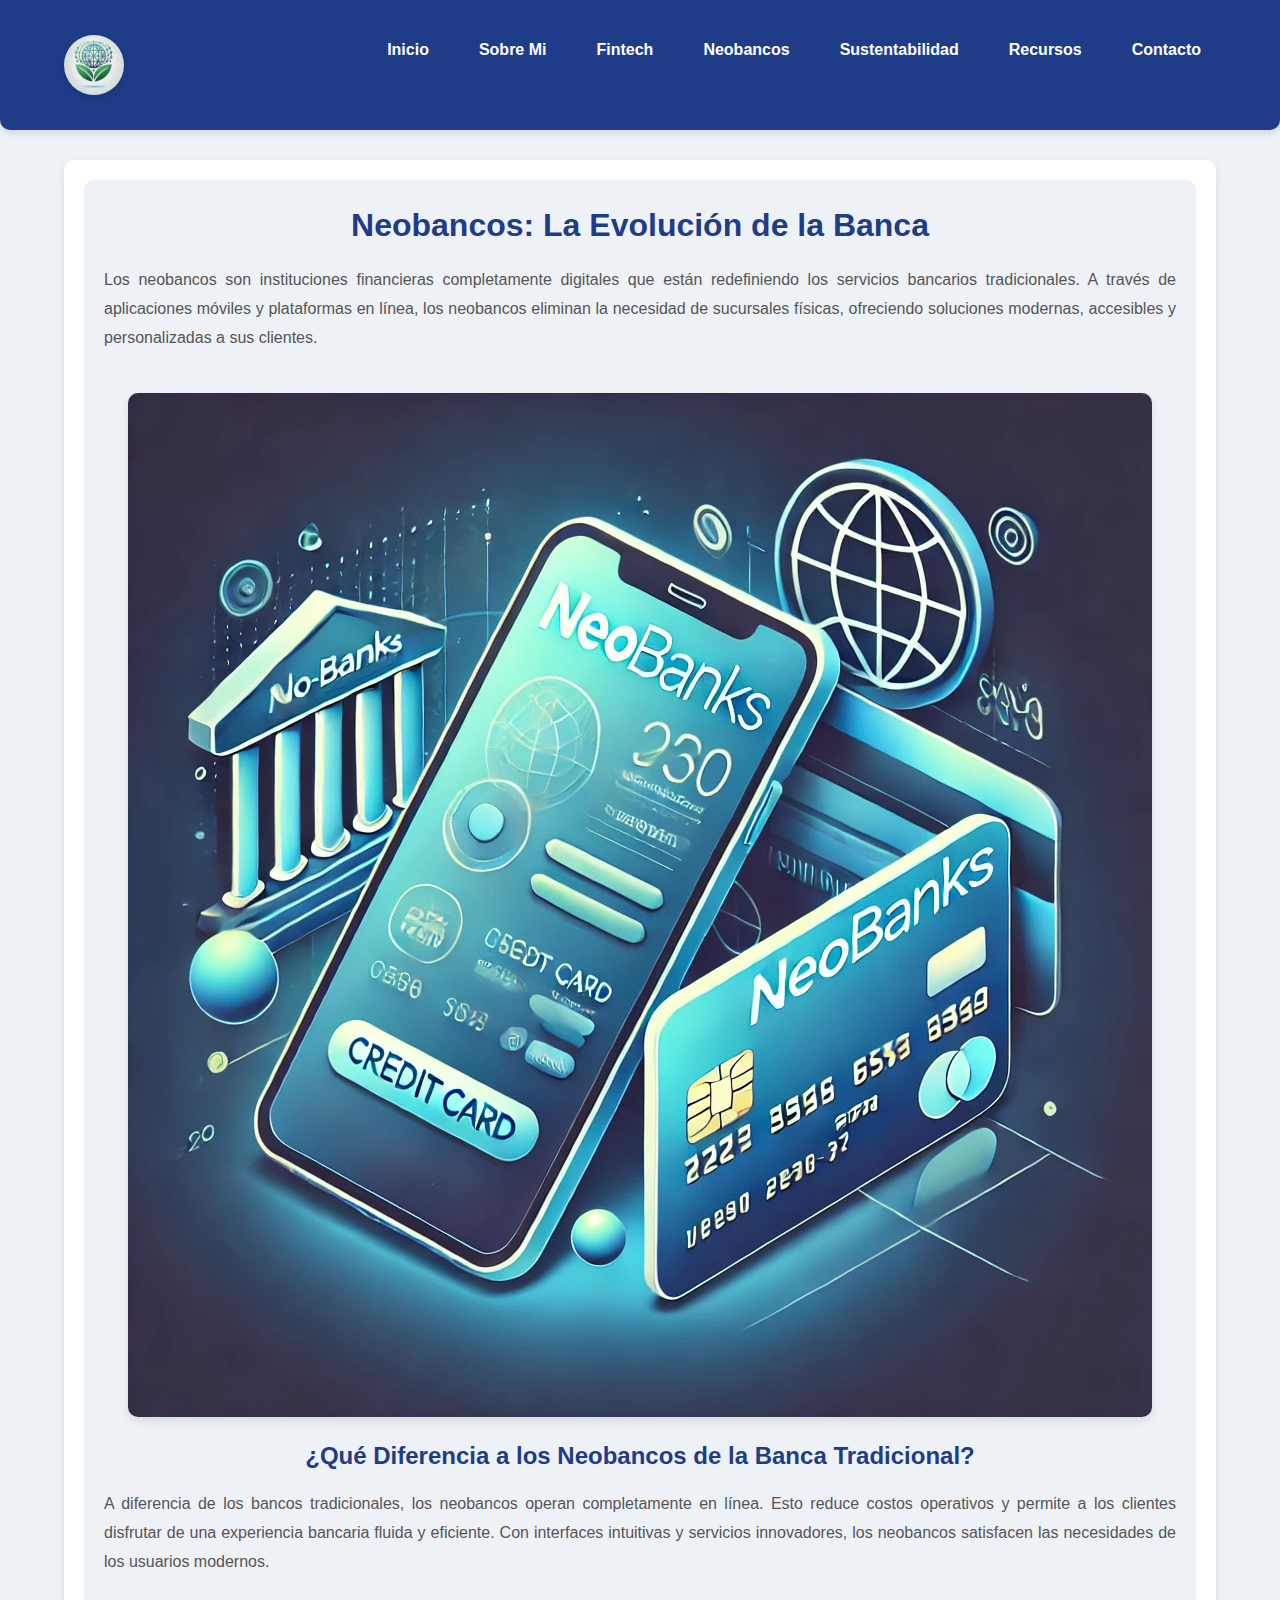
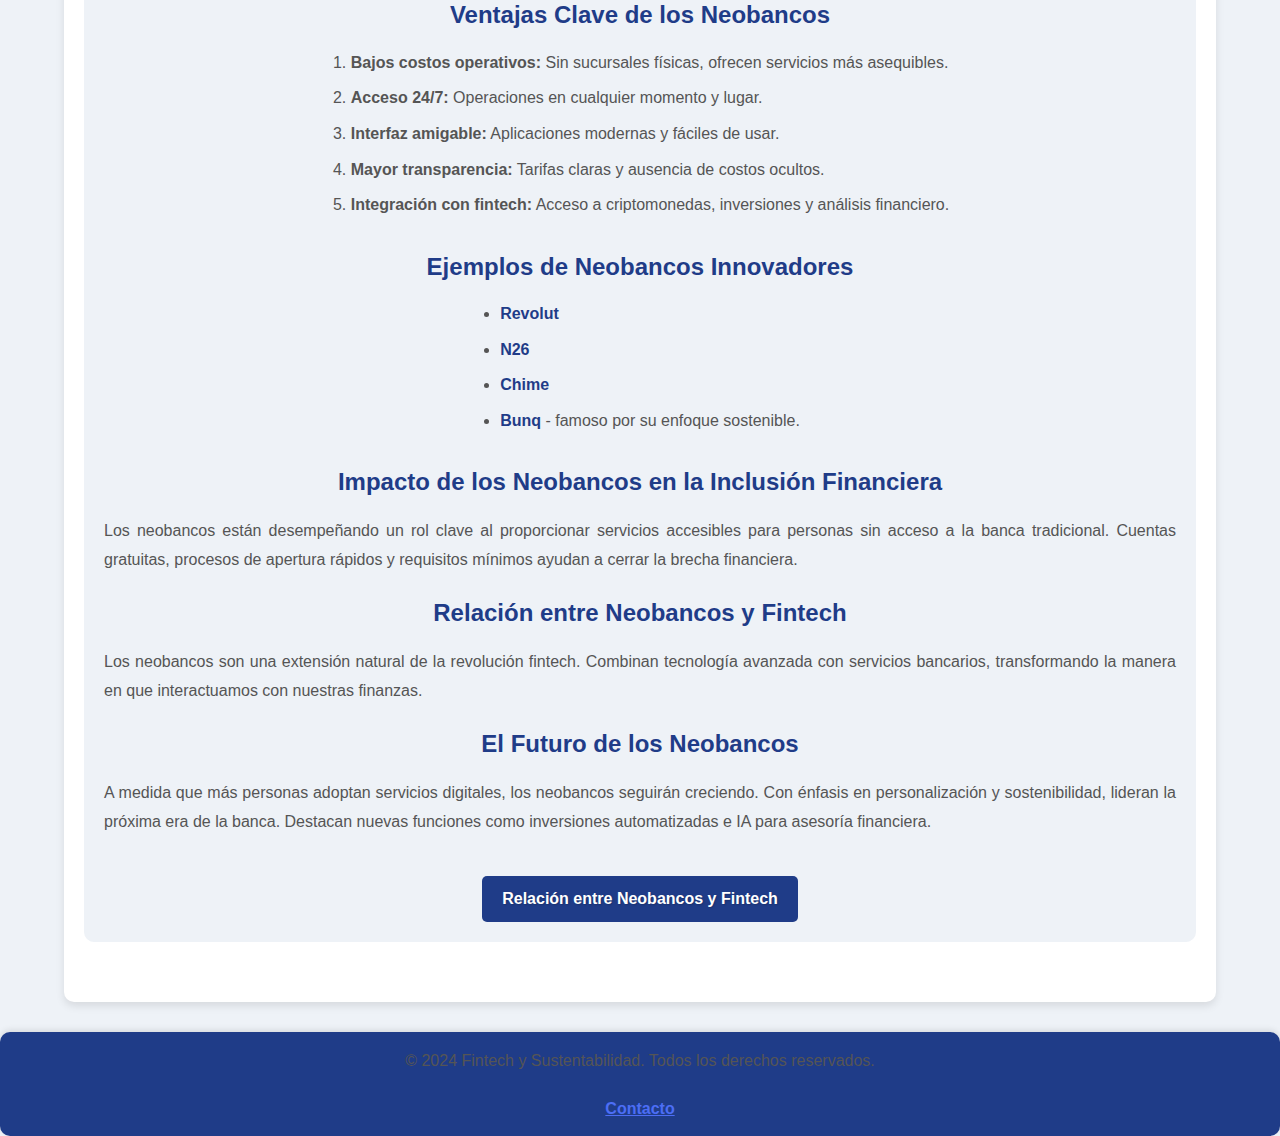
<file: neobanks.html>
<!DOCTYPE html>
<html lang="es">
<head>
  <meta charset="UTF-8">
  <meta name="viewport" content="width=device-width, initial-scale=1.0">
  <title>Neobancos - Fintech y Sustentabilidad</title>
  <link rel="stylesheet" href="css/styles.css">
  <meta name="description" content="Descubre qué son los neobancos y su rol en la sustentabilidad financiera">
  <meta name="keywords" content="Fintech, Neobancos, Sustentabilidad, Innovación Financiera, Tecnología Financiera, Ciencias de la Sostenibilidad">
  <meta name="author" content="Jeshua Romero Guadarrama">
  <meta name="robots" content="index, follow">
  <meta property="og:title" content="Fintech y Sustentabilidad - Innovación Financiera y Ecología">
  <meta property="og:description" content="Explora cómo las fintechs y neobancos están transformando la economía sostenible mediante tecnología avanzada y prácticas responsables.">
  <meta property="og:image" content="images/contact.jpeg">
</head>
<body>
  <header>
    <nav>
      <img src="images/logo.jpeg" alt="Logo del Proyecto" id="logo">
      <ul>
        <li><a href="index.html">Inicio</a></li>
        <li><a href="about.html">Sobre Mi</a></li>
        <li><a href="fintechs.html">Fintech</a></li>
        <li><a href="neobanks.html">Neobancos</a></li>
        <li><a href="sustainability_sciences.html">Sustentabilidad</a></li>
        <li><a href="resources.html">Recursos</a></li>
        <li><a href="contact.html">Contacto</a></li>
      </ul>
    </nav>
  </header>

  <main>
    <!-- Sección Neobancos -->
    <section id="neobanks" style="padding: 20px; background-color: #eef2f7; border-radius: 10px;">
      <h1 style="text-align: center;">Neobancos: La Evolución de la Banca</h1>
      <p style="text-align: justify; color: #555;">
        Los neobancos son instituciones financieras completamente digitales que están redefiniendo los servicios bancarios tradicionales. 
        A través de aplicaciones móviles y plataformas en línea, los neobancos eliminan la necesidad de sucursales físicas, ofreciendo 
        soluciones modernas, accesibles y personalizadas a sus clientes.
      </p>
      <img src="images/neobanks.jpeg" alt="Imagen de Neobancos" class="responsive-small" style="margin: 20px auto; display: block;">

      <h2>¿Qué Diferencia a los Neobancos de la Banca Tradicional?</h2>
      <p style="text-align: justify; color: #555;">
        A diferencia de los bancos tradicionales, los neobancos operan completamente en línea. 
        Esto reduce costos operativos y permite a los clientes disfrutar de una experiencia bancaria fluida y eficiente. 
        Con interfaces intuitivas y servicios innovadores, los neobancos satisfacen las necesidades de los usuarios modernos.
      </p>

      <h2>Ventajas Clave de los Neobancos</h2>
      <ol>
        <li><strong>Bajos costos operativos:</strong> Sin sucursales físicas, ofrecen servicios más asequibles.</li>
        <li><strong>Acceso 24/7:</strong> Operaciones en cualquier momento y lugar.</li>
        <li><strong>Interfaz amigable:</strong> Aplicaciones modernas y fáciles de usar.</li>
        <li><strong>Mayor transparencia:</strong> Tarifas claras y ausencia de costos ocultos.</li>
        <li><strong>Integración con fintech:</strong> Acceso a criptomonedas, inversiones y análisis financiero.</li>
      </ol>

      <h2>Ejemplos de Neobancos Innovadores</h2>
      <ul>
        <li><a href="https://www.revolut.com/" target="_blank">Revolut</a></li>
        <li><a href="https://n26.com/" target="_blank">N26</a></li>
        <li><a href="https://www.chime.com/" target="_blank">Chime</a></li>
        <li><a href="https://bunq.com/" target="_blank">Bunq</a> - famoso por su enfoque sostenible.</li>
      </ul>

      <h2>Impacto de los Neobancos en la Inclusión Financiera</h2>
      <p>
        Los neobancos están desempeñando un rol clave al proporcionar servicios accesibles para personas sin acceso a la banca tradicional. 
        Cuentas gratuitas, procesos de apertura rápidos y requisitos mínimos ayudan a cerrar la brecha financiera.
      </p>

      <h2>Relación entre Neobancos y Fintech</h2>
      <p>
        Los neobancos son una extensión natural de la revolución fintech. Combinan tecnología avanzada con servicios bancarios, 
        transformando la manera en que interactuamos con nuestras finanzas.
      </p>

      <h2>El Futuro de los Neobancos</h2>
      <p>
        A medida que más personas adoptan servicios digitales, los neobancos seguirán creciendo. 
        Con énfasis en personalización y sostenibilidad, lideran la próxima era de la banca. 
        Destacan nuevas funciones como inversiones automatizadas e IA para asesoría financiera.
      </p>

      <a href="fintechs.html" class="btn" style="margin-top: 20px;">Relación entre Neobancos y Fintech</a>
    </section>
  </main>

  <footer>
    <p>&copy; 2024 Fintech y Sustentabilidad. Todos los derechos reservados.</p>
    <a href="contact.html">Contacto</a>
  </footer>
</body>
</html>
</file>
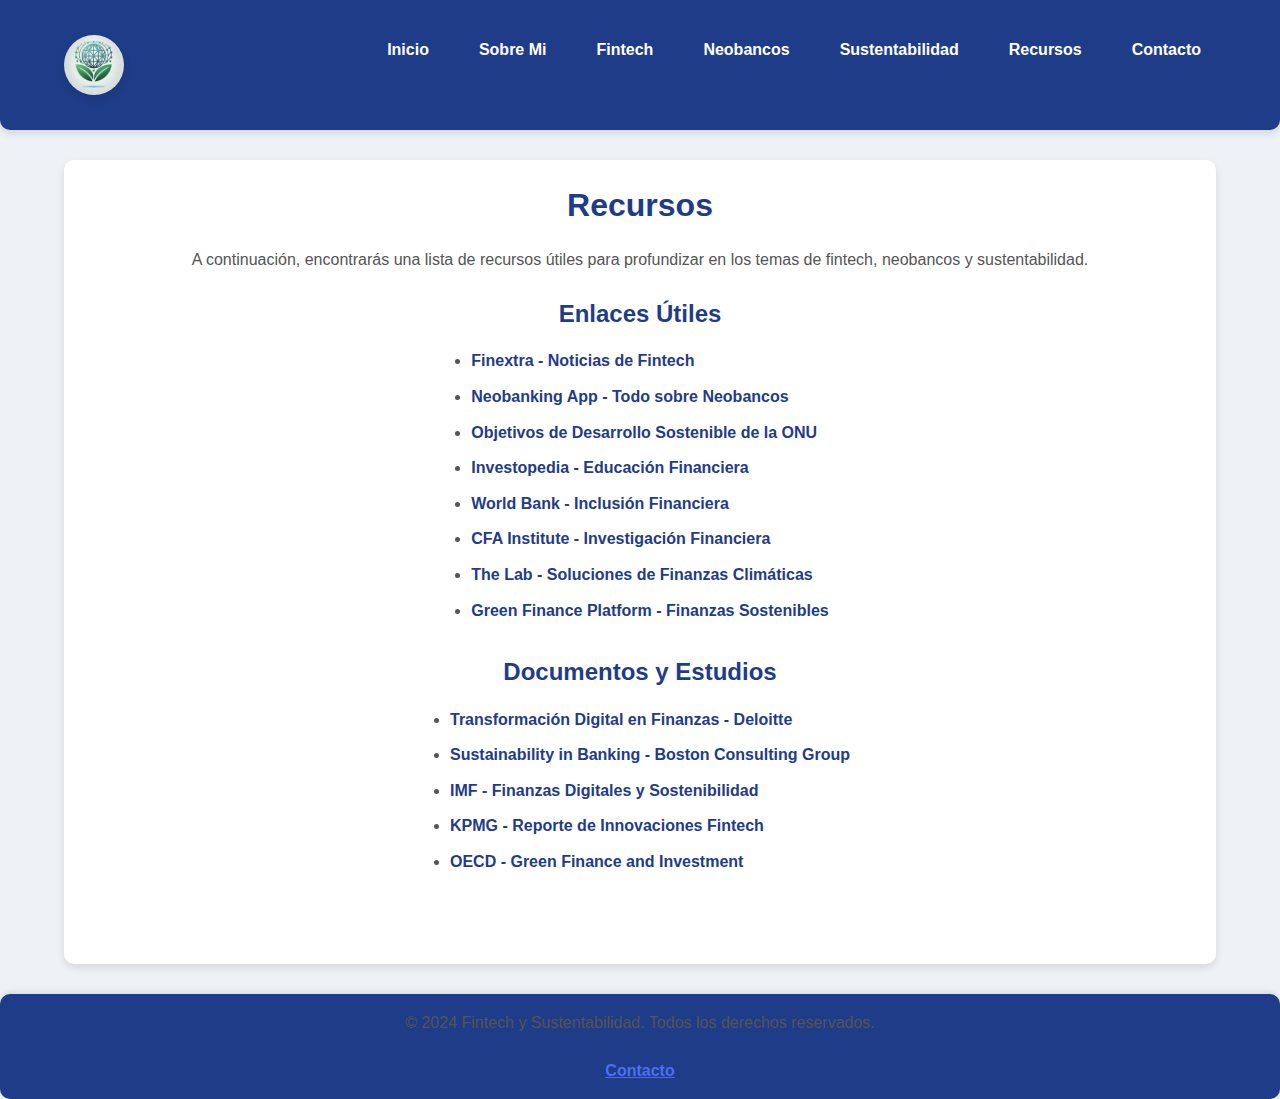
<file: resources.html>
<!DOCTYPE html>
<html lang="es">
<head>
    <meta charset="UTF-8">
    <meta name="viewport" content="width=device-width, initial-scale=1.0">
    <title>Recursos - Fintech y Sustentabilidad</title>
    <link rel="stylesheet" href="css/styles.css">
    <meta name="description" content="Recursos y enlaces útiles sobre fintech, neobancos y sustentabilidad">
    <meta name="keywords" content="Fintech, Neobancos, Sustentabilidad, Innovación Financiera, Tecnología Financiera, Ciencias de la Sostenibilidad">
    <meta name="author" content="Jeshua Romero Guadarrama">
    <meta name="robots" content="index, follow">
    <meta property="og:title" content="Fintech y Sustentabilidad - Innovación Financiera y Ecología">
    <meta property="og:description" content="Explora cómo las fintechs y neobancos están transformando la economía sostenible mediante tecnología avanzada y prácticas responsables.">
    <meta property="og:image" content="images/contact.jpeg">
</head>
<body>
    <header>
        <nav>
            <img src="images/logo.jpeg" alt="Logo del Proyecto" id="logo">
            <ul>
                <li><a href="index.html">Inicio</a></li>
                <li><a href="about.html">Sobre Mi</a></li>
                <li><a href="fintechs.html">Fintech</a></li>
                <li><a href="neobanks.html">Neobancos</a></li>
                <li><a href="sustainability_sciences.html">Sustentabilidad</a></li>
                <li><a href="resources.html">Recursos</a></li>
                <li><a href="contact.html">Contacto</a></li>
            </ul>
        </nav>
    </header>

    <main>
        <section id="resources">
            <h1>Recursos</h1>
            <p>A continuación, encontrarás una lista de recursos útiles para profundizar en los temas de fintech, neobancos y sustentabilidad.</p>
            
            <h2>Enlaces Útiles</h2>
            <ul>
                <li><a href="https://www.finextra.com/" target="_blank">Finextra - Noticias de Fintech</a></li>
                <li><a href="https://www.neobanking.app/" target="_blank">Neobanking App - Todo sobre Neobancos</a></li>
                <li><a href="https://sdgs.un.org/goals" target="_blank">Objetivos de Desarrollo Sostenible de la ONU</a></li>
                <li><a href="https://www.investopedia.com/" target="_blank">Investopedia - Educación Financiera</a></li>
                <li><a href="https://www.worldbank.org/en/topic/financialinclusion" target="_blank">World Bank - Inclusión Financiera</a></li>
                <li><a href="https://www.cfainstitute.org/" target="_blank">CFA Institute - Investigación Financiera</a></li>
                <li><a href="https://www.climatefinancelab.org/" target="_blank">The Lab - Soluciones de Finanzas Climáticas</a></li>
                <li><a href="https://www.greenfinanceplatform.org/" target="_blank">Green Finance Platform - Finanzas Sostenibles</a></li>
            </ul>
            
            <h2>Documentos y Estudios</h2>
            <ul>
                <li><a href="https://www2.deloitte.com/content/dam/Deloitte/global/Documents/Financial-Services/gx-fsi-digital-finance-transformation.pdf" target="_blank">Transformación Digital en Finanzas - Deloitte</a></li>
                <li><a href="https://www.bcg.com/publications/2021/sustainability-in-banking" target="_blank">Sustainability in Banking - Boston Consulting Group</a></li>
                <li><a href="https://www.imf.org/external/pubs/ft/fandd/2021/06/pdf/FD0621.pdf" target="_blank">IMF - Finanzas Digitales y Sostenibilidad</a></li>
                <li><a href="https://assets.kpmg/content/dam/kpmg/xx/pdf/2022/03/fintech-pulse-report.pdf" target="_blank">KPMG - Reporte de Innovaciones Fintech</a></li>
                <li><a href="https://www.oecd.org/finance/green-finance-and-investment/" target="_blank">OECD - Green Finance and Investment</a></li>
            </ul>            
        </section>
    </main>

    <footer>
        <p>&copy; 2024 Fintech y Sustentabilidad. Todos los derechos reservados.</p>
        <a href="contact.html">Contacto</a>
    </footer>
</body>
</html>
</file>
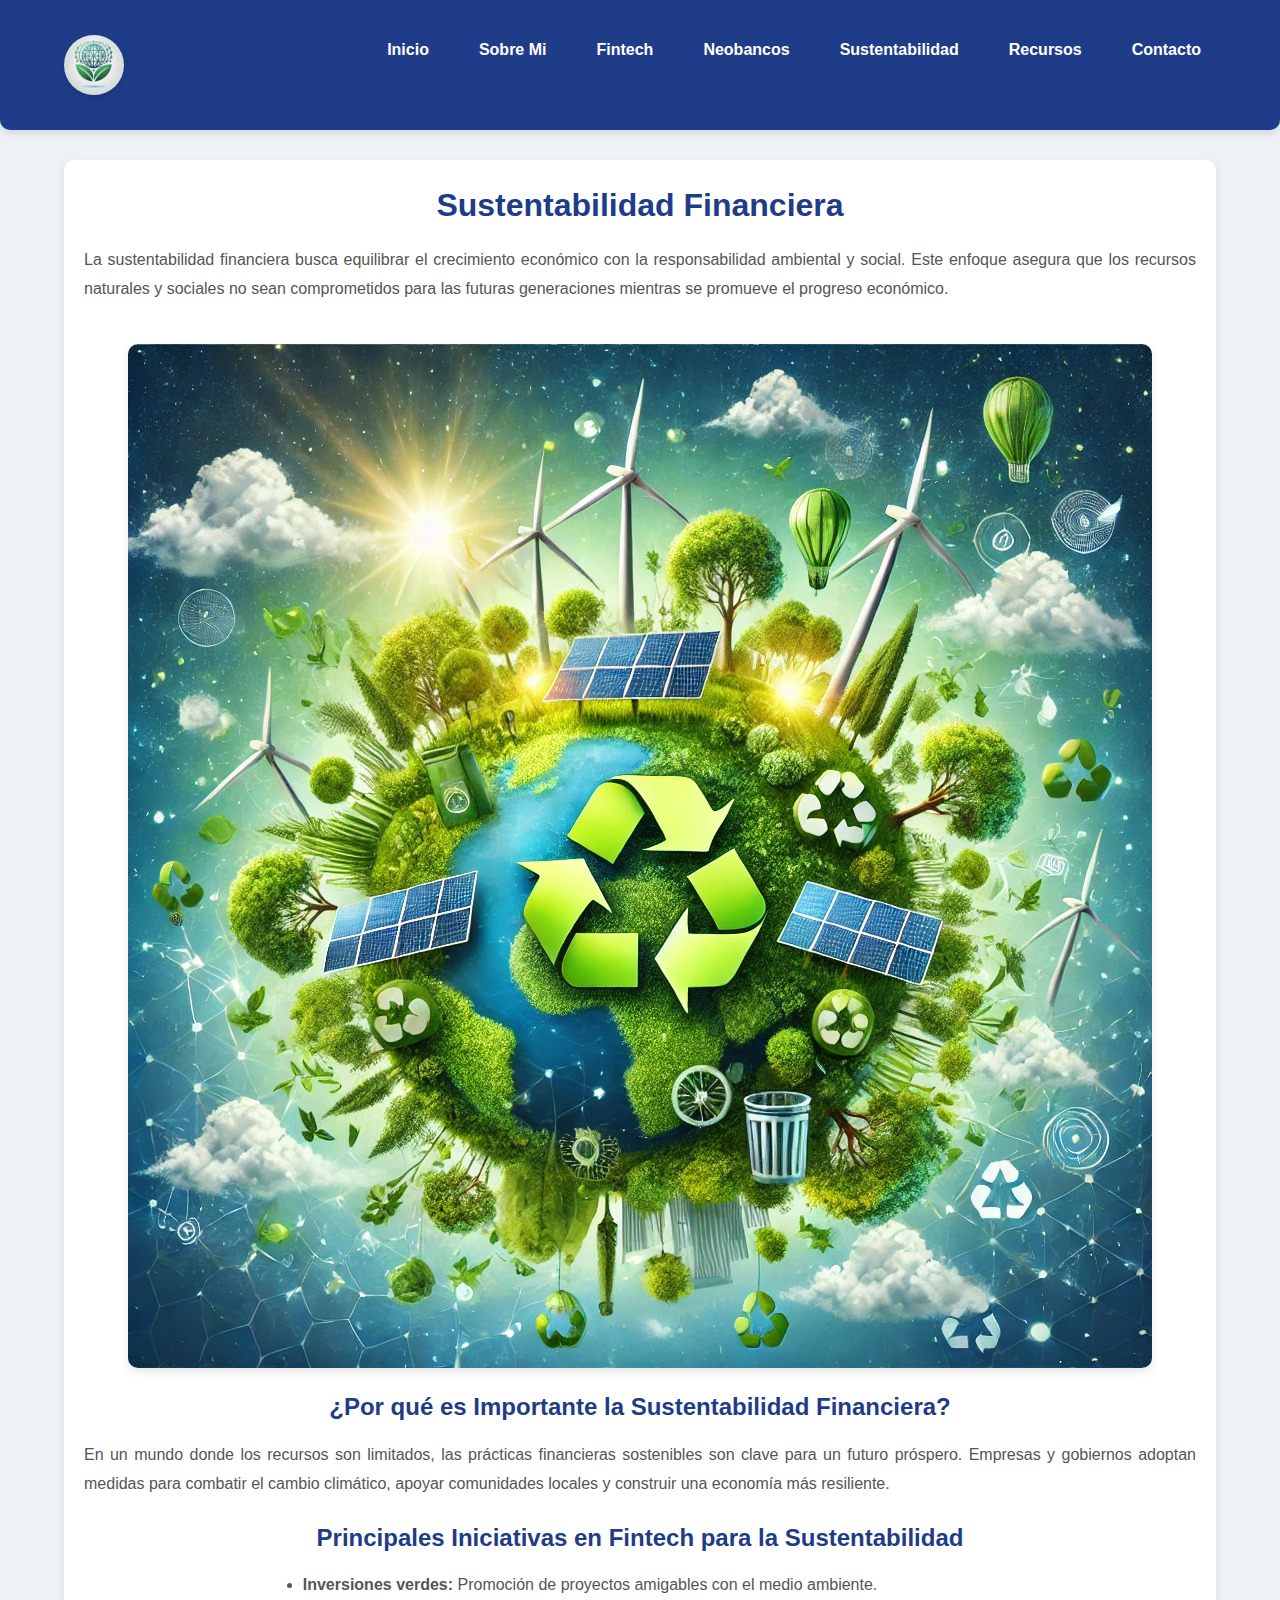
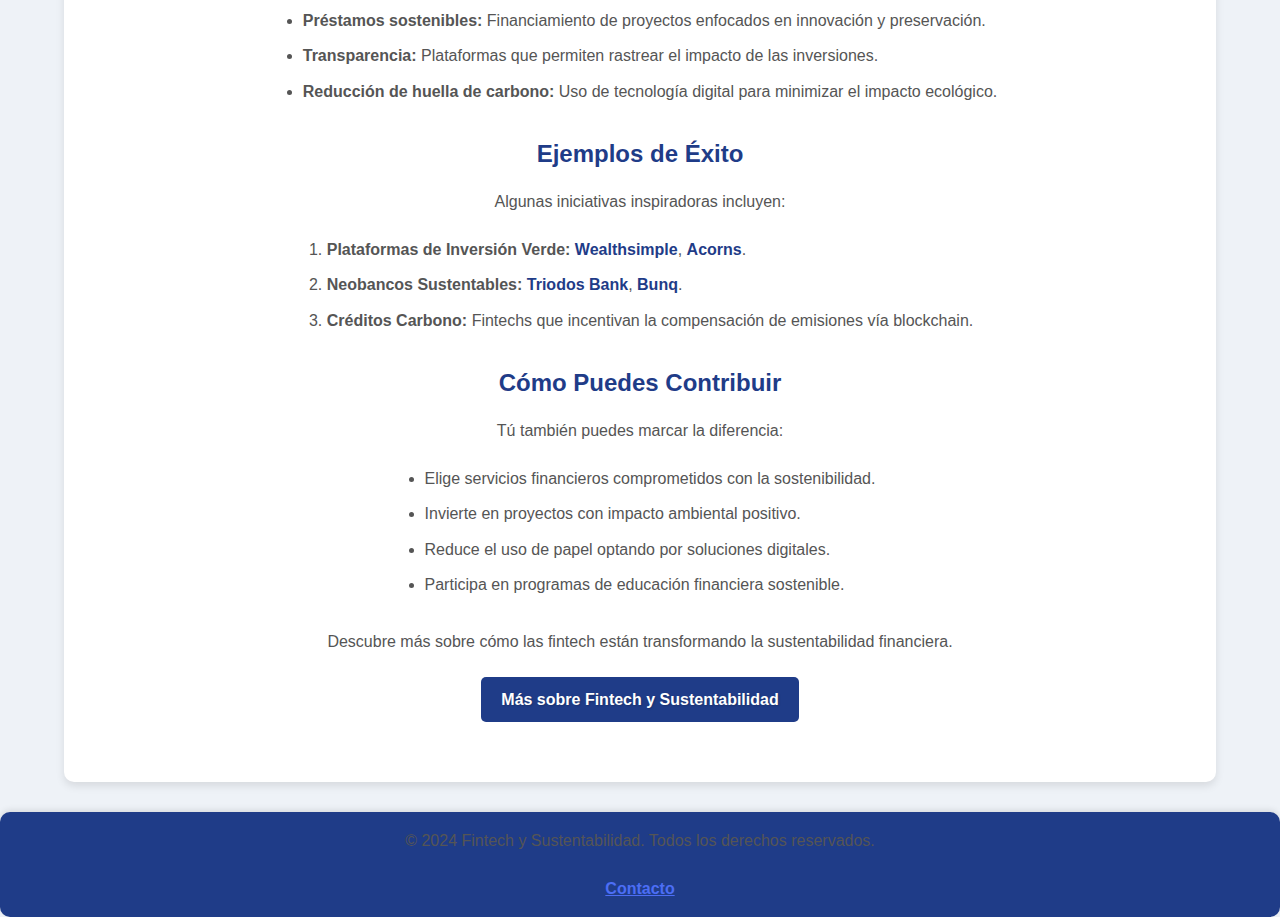
<file: sustainability_sciences.html>
<!DOCTYPE html>
<html lang="es">
<head>
  <meta charset="UTF-8">
  <meta name="viewport" content="width=device-width, initial-scale=1.0">
  <title>Sustentabilidad - Fintech y Sustentabilidad</title>
  <link rel="stylesheet" href="css/styles.css">
  <meta name="description" content="Cómo las finanzas y los neobancos contribuyen a la sustentabilidad">
  <meta name="keywords" content="Fintech, Neobancos, Sustentabilidad, Innovación Financiera, Tecnología Financiera, Ciencias de la Sostenibilidad">
  <meta name="author" content="Jeshua Romero Guadarrama">
  <meta name="robots" content="index, follow">
  <meta property="og:title" content="Fintech y Sustentabilidad - Innovación Financiera y Ecología">
  <meta property="og:description" content="Explora cómo las fintechs y neobancos están transformando la economía sostenible mediante tecnología avanzada y prácticas responsables.">
  <meta property="og:image" content="images/contact.jpeg">
</head>
<body>
  <header>
    <nav>
      <img src="images/logo.jpeg" alt="Logo del Proyecto" id="logo">
      <ul>
        <li><a href="index.html">Inicio</a></li>
        <li><a href="about.html">Sobre Mi</a></li>
        <li><a href="fintechs.html">Fintech</a></li>
        <li><a href="neobanks.html">Neobancos</a></li>
        <li><a href="sustainability_sciences.html">Sustentabilidad</a></li>
        <li><a href="resources.html">Recursos</a></li>
        <li><a href="contact.html">Contacto</a></li>
      </ul>
    </nav>
  </header>

  <main>
    <section id="sustainability">
      <h1>Sustentabilidad Financiera</h1>
      <p>
        La sustentabilidad financiera busca equilibrar el crecimiento económico con la responsabilidad ambiental y social. 
        Este enfoque asegura que los recursos naturales y sociales no sean comprometidos para las futuras generaciones 
        mientras se promueve el progreso económico.
      </p>
      <img src="images/sustainability.jpeg" alt="Imagen de Sustentabilidad Financiera" class="responsive-small">
      
      <h2>¿Por qué es Importante la Sustentabilidad Financiera?</h2>
      <p>
        En un mundo donde los recursos son limitados, las prácticas financieras sostenibles son clave para un futuro próspero. 
        Empresas y gobiernos adoptan medidas para combatir el cambio climático, apoyar comunidades locales 
        y construir una economía más resiliente.
      </p>
      
      <h2>Principales Iniciativas en Fintech para la Sustentabilidad</h2>
      <ul>
        <li><strong>Inversiones verdes:</strong> Promoción de proyectos amigables con el medio ambiente.</li>
        <li><strong>Préstamos sostenibles:</strong> Financiamiento de proyectos enfocados en innovación y preservación.</li>
        <li><strong>Transparencia:</strong> Plataformas que permiten rastrear el impacto de las inversiones.</li>
        <li><strong>Reducción de huella de carbono:</strong> Uso de tecnología digital para minimizar el impacto ecológico.</li>
      </ul>
      
      <h2>Ejemplos de Éxito</h2>
      <p>Algunas iniciativas inspiradoras incluyen:</p>
      <ol>
        <li><strong>Plataformas de Inversión Verde:</strong> <a href="https://www.wealthsimple.com" target="_blank">Wealthsimple</a>, 
          <a href="https://www.acorns.com" target="_blank">Acorns</a>.</li>
        <li><strong>Neobancos Sustentables:</strong> <a href="https://www.triodos.com" target="_blank">Triodos Bank</a>, 
          <a href="https://www.bunq.com" target="_blank">Bunq</a>.</li>
        <li><strong>Créditos Carbono:</strong> Fintechs que incentivan la compensación de emisiones vía blockchain.</li>
      </ol>
      
      <h2>Cómo Puedes Contribuir</h2>
      <p>
        Tú también puedes marcar la diferencia:
      </p>
      <ul>
        <li>Elige servicios financieros comprometidos con la sostenibilidad.</li>
        <li>Invierte en proyectos con impacto ambiental positivo.</li>
        <li>Reduce el uso de papel optando por soluciones digitales.</li>
        <li>Participa en programas de educación financiera sostenible.</li>
      </ul>

      <p>
        Descubre más sobre cómo las fintech están transformando la sustentabilidad financiera.
      </p>
      <a href="fintechs.html" class="btn">Más sobre Fintech y Sustentabilidad</a>
    </section>
  </main>
  
  <footer>
    <p>&copy; 2024 Fintech y Sustentabilidad. Todos los derechos reservados.</p>
    <a href="contact.html">Contacto</a>
  </footer>
</body>
</html>
</file>
<file: css/styles.css>
/* 
  =============================================================
    1. VARIABLES Y RESETEO BÁSICO
  =============================================================
*/
:root {
  /* Colores principales */
  --color-primary: #1f3c88;      /* Azul oscuro principal */
  --color-primary-light: #4c6ef5; 
  --color-secondary: #eef2f7;    /* Fondo claro */
  --color-text-base: #333;       /* Texto base */
  --color-text-alt: #555;        /* Texto secundario */
  --color-white: #fff;

  /* Sombras y transiciones */
  --box-shadow: 0 4px 8px rgba(0, 0, 0, 0.1);
  --transition-default: 0.3s ease;

  /* Tipografía */
  --font-base: 'Poppins', Arial, sans-serif;
  --font-size-base: 16px;

  /* Espacios y bordes */
  --border-radius: 10px;
  --spacing-default: 20px;

  /* Variables para responsividad */
  --max-width-container: 1200px; /* Ancho máximo del contenedor principal */
}

html {
  font-family: var(--font-base);
  line-height: 1.6;
  background-color: var(--color-secondary);
  color: var(--color-text-base);
  font-size: var(--font-size-base);
}

* {
  margin: 0;
  padding: 0;
  box-sizing: border-box;
}

body {
  margin: 0;
  padding: 0;
  /* El color y la tipografía podrían heredarse de <html>, pero se mantienen para asegurar override. */
}


/*
=============================================================
  2. ESTILOS GLOBALES
=============================================================
*/
img {
  max-width: 100%;
  height: auto;
  margin: var(--spacing-default) 0;
  border-radius: var(--border-radius);
  box-shadow: var(--box-shadow);
  transition: transform var(--transition-default);
}

img:hover {
  transform: scale(1.05);
}

a {
  color: var(--color-primary);
  text-decoration: none;
  font-weight: bold;
  transition: color var(--transition-default);
}

a:hover {
  color: var(--color-primary-light);
}

p {
  margin-bottom: var(--spacing-default);
  color: var(--color-text-alt);
  text-align: justify;
  line-height: 1.8;
}

ul,
ol {
  margin-bottom: var(--spacing-default);
  padding-left: var(--spacing-default);
  color: var(--color-text-alt);
  line-height: 1.6;
}

ul li,
ol li {
  margin-bottom: 10px;
}


/*
=============================================================
  2.1. ELEMENTOS QUE DEMUESTRAN HERENCIA
=============================================================
*/
blockquote {
  margin: var(--spacing-default) 0;
  padding: var(--spacing-default);
  background-color: #fdfdfd;
  border-left: 4px solid var(--color-primary);
  font-style: italic;
  color: inherit;      /* Hereda el color del padre */
}

.heading-subtitle {
  font-size: 1.125rem; /* ~18px */
  color: inherit;      /* Hereda color del contenedor */
  margin: 10px 0;
  text-align: center;
}


/*
=============================================================
  3. ENCABEZADO Y NAVEGACIÓN
=============================================================
*/
header {
  background-color: var(--color-primary);
  color: var(--color-white);
  padding: 15px 0;
  box-shadow: 0 4px 6px rgba(0, 0, 0, 0.1);
  border-radius: 0 0 var(--border-radius) var(--border-radius);

  /* Flexbox para alinear elementos dentro del header */
  display: flex;
  flex-direction: column;
  align-items: center;
}

nav {
  display: flex;
  justify-content: space-between;
  align-items: center;
  width: 90%;
  margin: auto;
  max-width: var(--max-width-container);
}

#logo {
  height: 60px;
  border-radius: 50%;
  box-shadow: var(--box-shadow);
}

nav ul {
  list-style: none;
  display: flex;
}

nav ul li {
  margin-left: 20px;
}

nav ul li a {
  color: var(--color-white);
  text-decoration: none;
  font-weight: bold;
  padding: 10px 15px;
  border-radius: 5px;
  transition: background-color var(--transition-default), color var(--transition-default);
}

nav ul li a:hover {
  background-color: var(--color-primary-light);
  color: var(--color-secondary);
}


/*
=============================================================
  4. CONTENIDO PRINCIPAL
=============================================================
*/
main {
  /* Flexbox para organizar contenido verticalmente */
  display: flex;
  flex-direction: column;
  align-items: center;

  width: 90%;
  margin: 30px auto;
  padding: var(--spacing-default);
  background-color: var(--color-white);
  border-radius: var(--border-radius);
  box-shadow: var(--box-shadow);

  /* Asegurar que no supere el ancho máximo */
  max-width: var(--max-width-container);
}

section {
  /* Flexbox para centrar contenido y alinear elementos internamente */
  display: flex;
  flex-direction: column;
  align-items: center;
  margin-bottom: 40px;
  width: 100%;
}

h1,
h2,
h3 {
  color: var(--color-primary);
  margin-bottom: 15px;
  font-weight: bold;
  text-align: center;
}


/*
=============================================================
  5. BOTONES Y ELEMENTOS INTERACTIVOS
=============================================================
*/
button,
.btn {
  display: inline-block;
  padding: 10px 20px;
  background-color: var(--color-primary);
  color: var(--color-white);
  border: none;
  border-radius: 5px;
  cursor: pointer;
  font-size: 16px;
  font-weight: bold;
  text-align: center;
  text-shadow: 1px 1px 2px rgba(0, 0, 0, 0.2);
  transition: background-color var(--transition-default), transform 0.2s;
}

button:hover,
.btn:hover {
  background-color: var(--color-primary-light);
  transform: scale(1.05);
  box-shadow: var(--box-shadow);
}


/*
=============================================================
  6. FORMULARIOS
=============================================================
*/
form {
  display: flex;
  flex-direction: column;
  gap: 15px;
}

form label {
  font-weight: bold;
  color: var(--color-primary);
  margin-bottom: 5px;
}

form input,
form textarea {
  padding: 12px;
  border: 1px solid #ccc;
  border-radius: 8px;
  box-shadow: 0 2px 4px rgba(0, 0, 0, 0.1);
  transition: border-color var(--transition-default), box-shadow var(--transition-default);
  font-family: var(--font-base); /* Consistencia tipográfica */
}

form input:focus,
form textarea:focus {
  border-color: var(--color-primary-light);
  outline: none;
  box-shadow: 0 4px 8px rgba(76, 110, 245, 0.2);
}

form button {
  background-color: var(--color-primary);
  color: var(--color-white);
  border: none;
  border-radius: 8px;
  cursor: pointer;
  padding: 12px;
  font-weight: bold;
  transition: background-color var(--transition-default),
              transform var(--transition-default);
}

form button:hover {
  background-color: var(--color-primary-light);
  transform: scale(1.05);
}


/*
=============================================================
  7. PIE DE PÁGINA
=============================================================
*/
footer {
  /* Flexbox para centrar el contenido del footer */
  display: flex;
  flex-direction: column;
  align-items: center;

  background-color: var(--color-primary);
  color: var(--color-white);
  text-align: center;
  padding: 15px 0;
  margin-top: 20px;
  border-radius: var(--border-radius);
  box-shadow: 0 -2px 6px rgba(0, 0, 0, 0.1);
}

footer a {
  color: var(--color-primary-light);
  text-decoration: underline;
  font-weight: bold;
  transition: color var(--transition-default);
}

footer a:hover {
  color: var(--color-secondary);
}


/*
=============================================================
  8. ELEMENTOS ESPECÍFICOS
=============================================================
*/
.card {
  background-color: var(--color-white);
  border-radius: var(--border-radius);
  box-shadow: var(--box-shadow);
  padding: var(--spacing-default);
  margin-bottom: var(--spacing-default);
  transition: transform var(--transition-default), box-shadow var(--transition-default);
}

.card:hover {
  transform: translateY(-5px);
  box-shadow: 0 6px 12px rgba(0, 0, 0, 0.2);
}

.card h3 {
  color: var(--color-primary);
  margin-bottom: 10px;
}

table {
  width: 100%;
  border-collapse: collapse;
  margin: var(--spacing-default) 0;
  background-color: var(--color-white);
  border-radius: var(--border-radius);
  box-shadow: var(--box-shadow);
}

table th,
table td {
  padding: 10px;
  text-align: left;
  border-bottom: 1px solid #ddd;
}

table th {
  background-color: var(--color-primary);
  color: var(--color-white);
}

table tr:hover {
  background-color: #f4f4f4;
}


/*
=============================================================
  9. UTILIDADES: POSICIONAMIENTO, FLEX AVANZADO, ENTRE OTROS
=============================================================
*/

/* Clases de posicionamiento */
.position-relative {
  position: relative;
}

.position-absolute {
  position: absolute;
  top: 0;
  left: 0;
  transform: translate(20%, 20%);
}

.position-fixed {
  position: fixed;
  bottom: 20px;
  right: 20px;
  z-index: 999;
}

.z-index-high {
  z-index: 9999;
}

/* Clases de flex avanzadas */
.flex-row {
  display: flex;
  flex-direction: row;
}
.flex-row-center {
  display: flex;
  flex-direction: row;
  justify-content: center;
  align-items: center;
}
.flex-column {
  display: flex;
  flex-direction: column;
}
.flex-wrap {
  display: flex;
  flex-wrap: wrap;
}
.flex-space-between {
  display: flex;
  justify-content: space-between;
  align-items: center;
}
.flex-center-all {
  display: flex;
  justify-content: center;
  align-items: center;
}

/* Layout de dos columnas */
.two-column-layout {
  display: flex;
  flex-direction: row;
  justify-content: space-around;
  align-items: flex-start;
  gap: 2rem;
}

/* Tarjeta destacada con posición especial */
.card.featured {
  position: relative;
  border: 2px solid var(--color-primary-light);
  overflow: hidden;
}

/* Etiqueta con posición absoluta dentro de la tarjeta */
.card.featured::before {
  content: "Destacado";
  position: absolute;
  top: 10px;
  right: 10px;
  background-color: var(--color-primary-light);
  color: var(--color-white);
  padding: 5px 10px;
  border-radius: 5px;
  font-size: 0.8rem;
  font-weight: bold;
}


/*
=============================================================
  10. MEDIA QUERIES AVANZADAS (RESPONSIVE DESIGN)
=============================================================
*/

/* 
 - Extra small devices (max-width: 575px)
 - Small devices (max-width: 768px)
 - Medium devices (max-width: 992px)
 - Large devices (max-width: 1200px)
*/

/* Para dispositivos muy pequeños (<= 575px) */
@media (max-width: 575px) {
  .two-column-layout {
      flex-direction: column;
      gap: 1rem;
  }

  nav ul {
      flex-direction: column;
      align-items: center;
  }

  nav ul li {
      margin: 8px 0;
  }

  nav ul li a {
      padding: 8px 10px;
  }
}

/* Para pantallas hasta 768px */
@media (max-width: 768px) {
  nav ul {
      flex-direction: column;
      align-items: center;
  }

  nav ul li {
      margin: 10px 0;
  }

  main {
      width: 95%;
      margin: 20px auto;
  }

  table {
      font-size: 14px;
  }

  img {
      margin: 10px 0;
  }

  .two-column-layout {
      flex-direction: column;
      gap: 1rem;
  }
}

/* Para pantallas hasta 992px */
@media (max-width: 992px) {
  nav {
      width: 95%;
  }

  .flex-row,
  .flex-wrap {
      flex-direction: column;
      align-items: center;
  }

  .two-column-layout {
      flex-direction: row;
      flex-wrap: wrap;
      gap: 1.5rem;
      justify-content: center;
  }
}

/* Para pantallas hasta 1200px */
@media (max-width: 1200px) {
  nav {
      width: 95%;
  }

  .two-column-layout {
      justify-content: space-between;
  }
}

/* 
 Imagen responsiva con max-height para que no ocupe demasiado en pantallas pequeñitas.
*/
@media (max-width: 576px) {
  img.responsive-small {
      max-height: 200px; /* Ajusta la altura máxima de la imagen */
      object-fit: cover;
  }
}

/*
=============================================================
  11. ANIMACIONES Y TRANSICIONES
=============================================================
*/

 /* Animación de fadeIn */
@keyframes fadeIn {
  0% { opacity: 0; transform: translateY(-20px); }
  50% { opacity: 0.5; transform: translateY(-10px); }
  100% { opacity: 1; transform: translateY(0); }
}
.fadeIn {
  animation: fadeIn 1s ease-in-out;
}

/* Animación de fadeOut */
@keyframes fadeOut {
  0% { opacity: 1; }
  100% { opacity: 0; }
}
.fadeOut {
  animation: fadeOut 1s ease-in-out;
}

/* Animación de slideInLeft */
@keyframes slideInLeft {
  0% { transform: translateX(-100%); opacity: 0; }
  100% { transform: translateX(0); opacity: 1; }
}
.slideInLeft {
  animation: slideInLeft 0.8s ease-out;
}

/* Animación de slideOutRight */
@keyframes slideOutRight {
  0% { transform: translateX(0); opacity: 1; }
  100% { transform: translateX(100%); opacity: 0; }
}
.slideOutRight {
  animation: slideOutRight 0.8s ease-in;
}

/* Transición para hover suave en botones animados */
.btn-animated {
  transition: transform 0.3s ease, background-color 0.3s ease;
}
.btn-animated:hover {
  transform: scale(1.1);
}

/* Animación de rebote */
@keyframes bounce {
  0%, 20%, 50%, 80%, 100% {
    transform: translateY(0);
  }
  40% {
    transform: translateY(-15px);
  }
  60% {
    transform: translateY(-7px);
  }
}
.bounce {
  animation: bounce 2s infinite;
}

/* Animación de rotación */
@keyframes rotate {
  from { transform: rotate(0deg); }
  to { transform: rotate(360deg); }
}
.rotate {
  animation: rotate 2s linear infinite;
}

/* Efecto de desvanecimiento lento */
.slow-fade {
  animation: fadeIn 3s ease-in-out;
}

/*
=============================================================
  12. MODALES Y POP-UPS
=============================================================
*/

 /* Modal Overlay styling */
.modal-overlay {
  position: fixed;
  top: 0;
  left: 0;
  width: 100%;
  height: 100%;
  background: rgba(0, 0, 0, 0.5);
  display: none;
  align-items: center;
  justify-content: center;
  z-index: 1000;
}

 /* Modal visible state */
.modal-overlay.active {
  display: flex;
}

 /* Modal container */
.modal {
  background-color: var(--color-white);
  border-radius: var(--border-radius);
  box-shadow: var(--box-shadow);
  width: 90%;
  max-width: 500px;
  padding: var(--spacing-default);
  position: relative;
  animation: fadeIn 0.5s ease-out;
}

 /* Modal header */
.modal-header {
  font-size: 1.5rem;
  font-weight: bold;
  margin-bottom: 10px;
  color: var(--color-primary);
}

 /* Modal body */
.modal-body {
  font-size: 1rem;
  color: var(--color-text-base);
  margin-bottom: 20px;
}

 /* Modal footer */
.modal-footer {
  text-align: right;
}

 /* Close button for modal */
.modal-close {
  position: absolute;
  top: 10px;
  right: 10px;
  background: transparent;
  border: none;
  font-size: 1.2rem;
  cursor: pointer;
  color: var(--color-text-alt);
  transition: color 0.3s;
}

.modal-close:hover {
  color: var(--color-primary);
}

 /* Additional modal animations */
@keyframes modalZoomIn {
  0% { transform: scale(0.5); opacity: 0; }
  100% { transform: scale(1); opacity: 1; }
}

.modal.zoom-in {
  animation: modalZoomIn 0.4s ease-in-out;
}

 /* Modal responsive adjustments */
@media (max-width: 576px) {
  .modal {
    width: 95%;
    padding: 15px;
  }
}

 /* Fallback for older browsers */
@supports not (display: grid) {
  .modal {
    margin: 20px;
  }
}

/*
=============================================================
  13. TOOLTIP Y NOTIFICACIONES
=============================================================
*/

 /* Estilos para tooltips */
.tooltip {
  position: relative;
  cursor: pointer;
}

.tooltip .tooltip-text {
  visibility: hidden;
  width: 140px;
  background-color: var(--color-text-alt);
  color: var(--color-white);
  text-align: center;
  padding: 5px;
  border-radius: 6px;
  position: absolute;
  z-index: 10;
  bottom: 125%;
  left: 50%;
  transform: translateX(-50%);
  opacity: 0;
  transition: opacity 0.3s;
}

.tooltip:hover .tooltip-text {
  visibility: visible;
  opacity: 1;
}

 /* Notificaciones tipo alerta */
.notification {
  padding: 15px;
  margin: 10px 0;
  border-radius: 5px;
  color: var(--color-white);
  font-weight: bold;
  position: relative;
  box-shadow: var(--box-shadow);
}

.notification.info {
  background-color: #17a2b8;
}

.notification.success {
  background-color: #28a745;
}

.notification.warning {
  background-color: #ffc107;
  color: var(--color-text-base);
}

.notification.error {
  background-color: #dc3545;
}

 /* Botón para cerrar notificaciones */
.notification .close-btn {
  position: absolute;
  top: 5px;
  right: 10px;
  background: transparent;
  border: none;
  color: inherit;
  font-size: 1rem;
  cursor: pointer;
}

 /* Animación para notificaciones que desaparecen */
@keyframes slideUp {
  from { opacity: 1; transform: translateY(0); }
  to { opacity: 0; transform: translateY(-20px); }
}

.notification.hide {
  animation: slideUp 0.5s forwards;
}

 /* Ajustes responsivos para tooltips y notificaciones */
@media (max-width: 576px) {
  .tooltip .tooltip-text {
    width: 120px;
  }
}

/*
=============================================================
  14. GRID Y LAYOUTS
=============================================================
*/

 /* Sistema de grid básico */
.grid-container {
  display: grid;
  grid-template-columns: repeat(auto-fill, minmax(200px, 1fr));
  gap: 20px;
  padding: var(--spacing-default);
}

.grid-item {
  background-color: var(--color-white);
  padding: 15px;
  border: 1px solid #ddd;
  border-radius: var(--border-radius);
  box-shadow: var(--box-shadow);
  transition: transform var(--transition-default);
}

.grid-item:hover {
  transform: scale(1.05);
}

 /* Layout de área de grid */
.grid-layout {
  display: grid;
  grid-template-areas:
    "header header"
    "sidebar main"
    "footer footer";
  grid-gap: 20px;
}

.grid-header {
  grid-area: header;
  background: var(--color-primary);
  color: var(--color-white);
  padding: 20px;
}

.grid-sidebar {
  grid-area: sidebar;
  background: var(--color-secondary);
  padding: 20px;
  border-radius: var(--border-radius);
}

.grid-main {
  grid-area: main;
  background: var(--color-white);
  padding: 20px;
  border-radius: var(--border-radius);
}

.grid-footer {
  grid-area: footer;
  background: var(--color-primary);
  color: var(--color-white);
  padding: 20px;
  border-radius: var(--border-radius);
}

 /* Responsive grid adjustments */
@media (max-width: 768px) {
  .grid-layout {
    grid-template-areas:
      "header"
      "main"
      "sidebar"
      "footer";
  }
}

 /* Utilidades de grid */
.grid-gap-small {
  gap: 10px;
}

.grid-gap-large {
  gap: 30px;
}

/*
=============================================================
  15. ESTILOS DE TABLAS AVANZADAS
=============================================================
*/

 /* Tabla con estilos avanzados */
.table-advanced {
  width: 100%;
  border-collapse: collapse;
  margin: var(--spacing-default) 0;
  background-color: var(--color-white);
  box-shadow: var(--box-shadow);
}

.table-advanced th, .table-advanced td {
  padding: 12px;
  border: 1px solid #ccc;
  text-align: center;
}

.table-advanced th {
  background-color: var(--color-primary);
  color: var(--color-white);
}

.table-advanced tr:nth-child(even) {
  background-color: #f9f9f9;
}

.table-advanced tr:hover {
  background-color: #f1f1f1;
}

 /* Tabla responsive */
.table-responsive {
  overflow-x: auto;
}

 /* Estilo para tablas con zebra stripes */
.table-zebra tr:nth-child(odd) {
  background-color: #f2f2f2;
}

 /* Estilo para tablas condensadas */
.table-condensed th, .table-condensed td {
  padding: 8px;
}

 /* Borde doble en tablas */
.table-double-border {
  border: 2px double #ccc;
}

 /* Efecto hover para filas de tabla avanzada */
.table-advanced tr:hover {
  background-color: #e9e9e9;
}

 /* Cabecera fija para tablas largas */
.table-fixed-header {
  position: relative;
}

.table-fixed-header thead {
  position: sticky;
  top: 0;
  background-color: var(--color-primary);
  color: var(--color-white);
}

 /* Estilos para celdas destacadas */
.table-highlight td {
  background-color: #fcfcfc;
  font-weight: bold;
}

 /* Ajustes responsivos para tablas avanzadas */
@media (max-width: 768px) {
  .table-advanced, .table-responsive {
    font-size: 12px;
  }
}

/*
=============================================================
  16. CARRUSEL Y DESLIZADORES
=============================================================
*/

 /* Contenedor carrusel */
.carousel {
  position: relative;
  overflow: hidden;
  width: 100%;
  max-width: 800px;
  margin: auto;
}

 /* Pista de carrusel */
.carousel-track {
  display: flex;
  transition: transform 0.5s ease;
}

 /* Artículo del carrusel */
.carousel-item {
  min-width: 100%;
  box-sizing: border-box;
}

 /* Botones de navegación en carrusel */
.carousel-nav {
  position: absolute;
  top: 50%;
  transform: translateY(-50%);
  background: rgba(0, 0, 0, 0.5);
  border: none;
  color: var(--color-white);
  font-size: 2rem;
  padding: 10px;
  cursor: pointer;
  z-index: 1010;
}

.carousel-nav.prev {
  left: 10px;
}

.carousel-nav.next {
  right: 10px;
}

 /* Indicadores de carrusel */
.carousel-indicators {
  position: absolute;
  bottom: 10px;
  left: 50%;
  transform: translateX(-50%);
  display: flex;
  gap: 10px;
}

.carousel-indicators button {
  width: 12px;
  height: 12px;
  border-radius: 50%;
  border: none;
  background: #ccc;
  cursor: pointer;
  transition: background 0.3s;
}

.carousel-indicators button.active {
  background: var(--color-primary);
}

 /* Ajustes responsivos para carrusel */
@media (max-width: 576px) {
  .carousel {
    max-width: 100%;
  }
}

/*
=============================================================
  17. TABS Y ACORDEONES
=============================================================
*/

 /* Contenedor de pestañas */
.tabs {
  display: flex;
  flex-direction: column;
  width: 100%;
}

 /* Encabezados de pestañas */
.tabs-header {
  display: flex;
  border-bottom: 2px solid var(--color-primary);
}

.tabs-header button {
  flex: 1;
  padding: 10px;
  background: var(--color-secondary);
  border: none;
  cursor: pointer;
  font-weight: bold;
  transition: background 0.3s;
}

.tabs-header button.active {
  background: var(--color-primary);
  color: var(--color-white);
}

 /* Contenido de la pestaña */
.tabs-content {
  padding: 20px;
  background: var(--color-white);
  border: 1px solid #ddd;
  border-top: none;
  border-radius: 0 0 var(--border-radius) var(--border-radius);
}

 /* Contenedor acordeón */
.accordion {
  width: 100%;
}

.accordion-item {
  border-bottom: 1px solid #ddd;
}

.accordion-header {
  padding: 15px;
  background: var(--color-secondary);
  cursor: pointer;
  position: relative;
  font-weight: bold;
  transition: background 0.3s;
}

.accordion-header:hover {
  background: var(--color-primary-light);
  color: var(--color-white);
}

.accordion-content {
  max-height: 0;
  overflow: hidden;
  transition: max-height 0.4s ease;
  background: var(--color-white);
  padding: 0 15px;
}

.accordion-content.active {
  padding: 15px;
  max-height: 200px;
}

 /* Icono para acordeón */
.accordion-header::after {
  content: '+';
  position: absolute;
  right: 20px;
  font-size: 1.2rem;
  transition: transform 0.3s;
}

.accordion-header.active::after {
  content: '-';
  transform: rotate(180deg);
}

/*
=============================================================
  18. ESTILOS DE FORMULARIOS AVANZADOS
=============================================================
*/

 /* Estilos avanzados para formularios */
.form-advanced {
  width: 100%;
  max-width: 600px;
  margin: auto;
  padding: var(--spacing-default);
  background: var(--color-white);
  border: 1px solid #ccc;
  border-radius: var(--border-radius);
  box-shadow: var(--box-shadow);
}

 /* Campo de entrada con ícono */
.input-icon {
  position: relative;
}

.input-icon input {
  padding-left: 40px;
}

.input-icon .icon {
  position: absolute;
  top: 50%;
  left: 10px;
  transform: translateY(-50%);
  color: var(--color-text-alt);
}

 /* Select personalizado */
.select-custom {
  position: relative;
}

.select-custom select {
  appearance: none;
  width: 100%;
  padding: 10px;
  border: 1px solid #ccc;
  border-radius: var(--border-radius);
  background: var(--color-white);
}

.select-custom::after {
  content: '▼';
  position: absolute;
  top: 50%;
  right: 10px;
  transform: translateY(-50%);
  pointer-events: none;
  color: var(--color-text-alt);
}

 /* Estilos para checkbox personalizados */
.checkbox-custom {
  display: flex;
  align-items: center;
}

.checkbox-custom input {
  display: none;
}

.checkbox-custom label {
  position: relative;
  padding-left: 30px;
  cursor: pointer;
}

.checkbox-custom label::before {
  content: '';
  position: absolute;
  left: 0;
  top: 0;
  width: 20px;
  height: 20px;
  border: 1px solid #ccc;
  border-radius: 4px;
  background: var(--color-white);
}

.checkbox-custom input:checked + label::before {
  background: var(--color-primary);
  border-color: var(--color-primary);
}
/* Cierre sección 18 */

/*
=============================================================
  19. ESTILOS DE ICONOS E IMÁGENES
=============================================================
*/

 /* Estilos para iconos */
.icon {
  font-size: 1.5rem;
  color: var(--color-primary);
  transition: color 0.3s;
}

.icon:hover {
  color: var(--color-primary-light);
}

 /* Iconos en botones */
.btn .icon {
  margin-right: 8px;
}

 /* Imágenes redondeadas */
.img-rounded {
  border-radius: 50%;
}

 /* Efectos para imágenes */
.img-effect {
  transition: filter 0.3s ease;
}

.img-effect:hover {
  filter: brightness(0.8);
}

 /* Bordes decorativos para imágenes */
.img-border {
  border: 5px solid var(--color-primary);
  border-radius: var(--border-radius);
}

 /* Galería de imágenes */
.gallery {
  display: flex;
  flex-wrap: wrap;
  gap: 10px;
}

.gallery img {
  flex: 1 1 calc(33.333% - 10px);
  max-width: calc(33.333% - 10px);
  border-radius: var(--border-radius);
  box-shadow: var(--box-shadow);
  transition: transform 0.3s;
}

.gallery img:hover {
  transform: scale(1.05);
}

 /* Efectos de zoom para imágenes */
.zoom-image {
  overflow: hidden;
  position: relative;
}

.zoom-image img {
  transition: transform 0.5s ease;
}

.zoom-image:hover img {
  transform: scale(1.1);
}

 /* Estilos responsivos para imágenes e iconos */
@media (max-width: 576px) {
  .gallery img {
    flex: 1 1 calc(50% - 10px);
    max-width: calc(50% - 10px);
  }
}

/*
=============================================================
  20. ESTILOS DE FOOTER EXTENDIDO Y COPYRIGHT
=============================================================
*/

 /* Footer extendido */
.footer-extended {
  background-color: var(--color-primary);
  color: var(--color-white);
  padding: 30px 20px;
  display: flex;
  flex-direction: column;
  align-items: center;
  box-shadow: 0 -2px 8px rgba(0, 0, 0, 0.1);
}

 /* Sección de links en el footer */
.footer-links {
  display: flex;
  flex-wrap: wrap;
  justify-content: center;
  gap: 15px;
  margin-bottom: 20px;
}

.footer-links a {
  color: var(--color-white);
  text-decoration: none;
  transition: color 0.3s;
}

.footer-links a:hover {
  color: var(--color-primary-light);
}

 /* Sección de información de copyright */
.footer-copy {
  font-size: 0.9rem;
  text-align: center;
  border-top: 1px solid rgba(255, 255, 255, 0.3);
  padding-top: 15px;
  width: 100%;
}

 /* Diseño para redes sociales en el footer */
.footer-social {
  display: flex;
  gap: 10px;
  margin-bottom: 15px;
}

.footer-social a {
  color: var(--color-white);
  font-size: 1.5rem;
  transition: color 0.3s;
}

.footer-social a:hover {
  color: var(--color-primary-light);
}

 /* Layout responsivo para footer extendido */
@media (max-width: 768px) {
  .footer-extended {
    padding: 20px 10px;
  }
  .footer-links {
    flex-direction: column;
    align-items: center;
  }
}

 /* Estilos adicionales para secciones internas del footer */
.footer-section {
  margin: 10px 0;
  text-align: center;
}

 /* Fuente y espaciado para créditos */
.footer-credits {
  font-size: 0.8rem;
  margin-top: 10px;
  color: rgba(255, 255, 255, 0.7);
}
</file>
